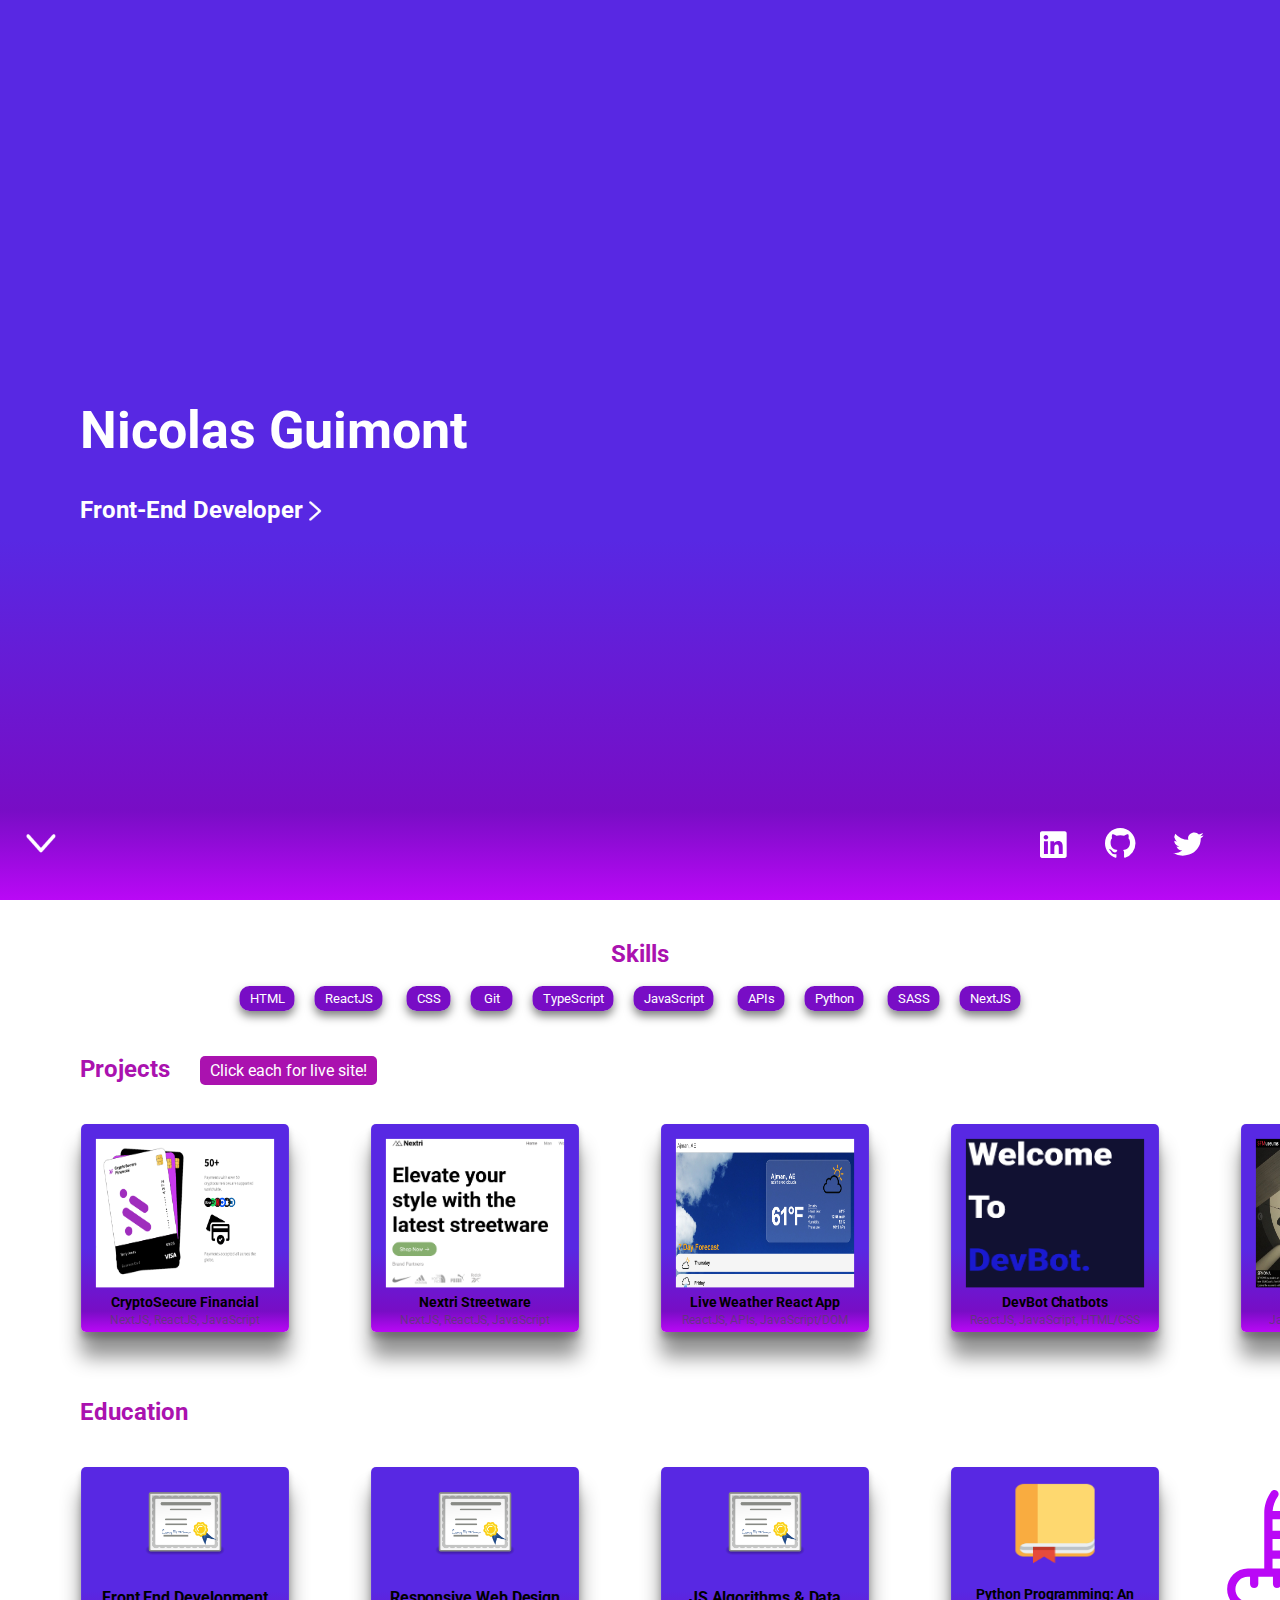
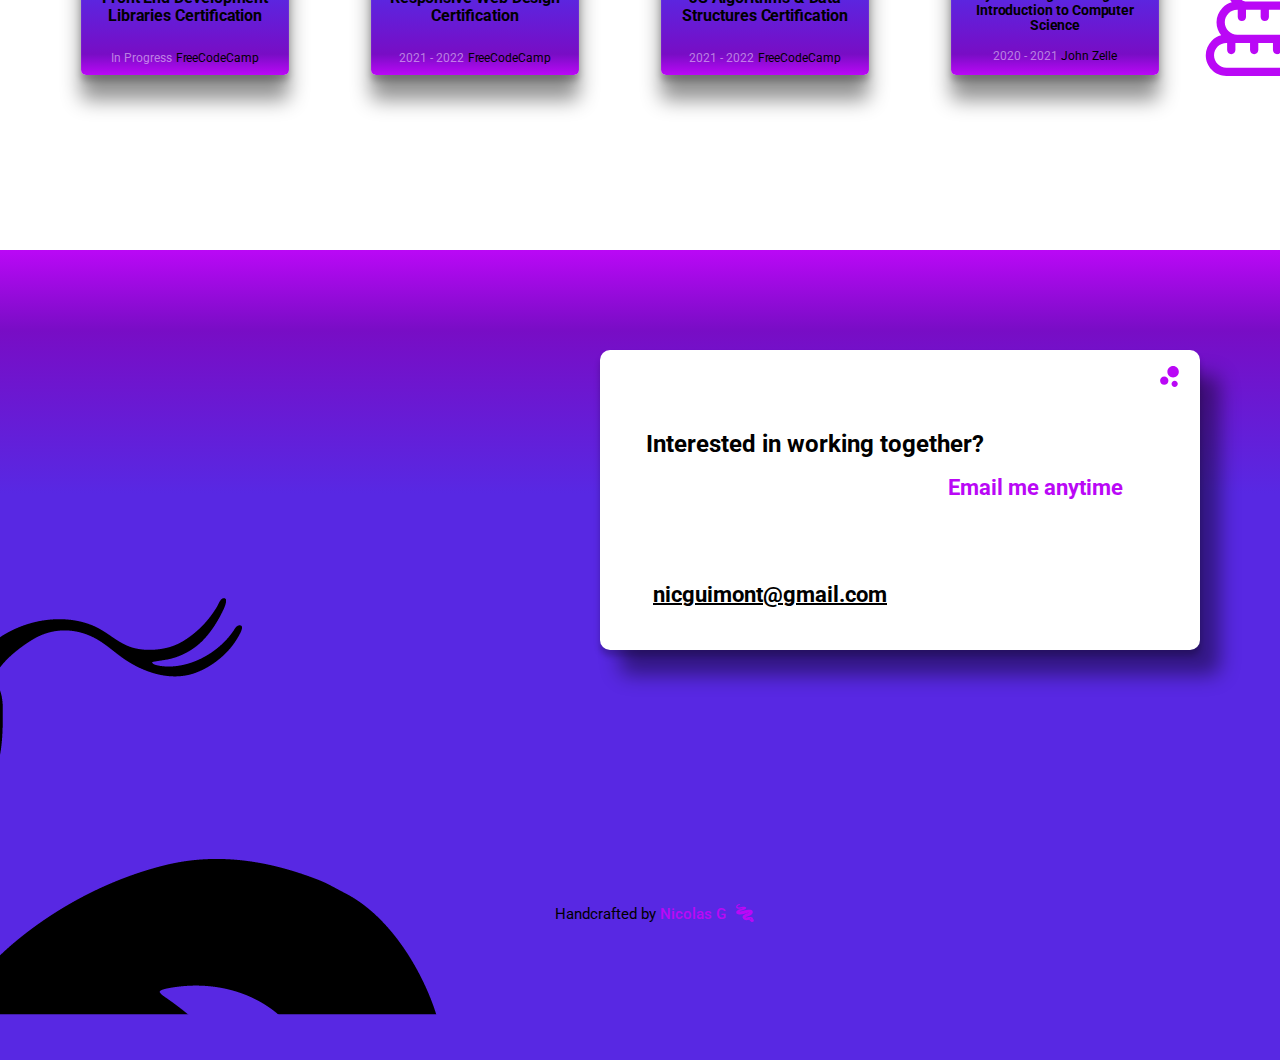
<file: index.html>
<!DOCTYPE html>
<html lang="en">

<head>
    <meta charset="UTF-8">
    <meta http-equiv="X-UA-Compatible" content="IE=edge">
    <meta name="viewport" content="width=device-width, initial-scale=1.0">
    <title>Nicolas's Portfolio</title>
    <link rel="preconnect" href="https://fonts.googleapis.com">
    <link rel="preconnect" href="https://fonts.gstatic.com" crossorigin>
    <link href="https://fonts.googleapis.com/css2?family=Roboto:wght@400;500;600;700&display=swap" rel="stylesheet">
    <style>
        @import url(index.css);
    </style>
</head>

<body>
    <header>
        <div id="main-title-box">
            <h1 id="main-title">Nicolas Guimont</h1>
            <h2 id="main-desc">Front-End Developer</h2>
            <h2 id="main-desc-after"></h2>
            <a id="js-arrow-button"><img id="arrow-icon" src="arrow-icon.png" /></a>
        </div>
        <div id="social-bar">
            <a href="https://twitter.com/DangSnake" target="_blank">
                <svg id="twitter-svg" class="socials-svg" viewBox="0 2 26 26">
                    <path class="socials-path"
                        d="M22 6.8l-2.4.6c1-.5 1.5-1.2 1.8-2.1-.8.4-1.6.7-2.6.9a4.1 4.1 0 0 0-3-1.2c-1 0-2 .4-2.9 1.1a3.5 3.5 0 0 0-1 3.6 12.2 12.2 0 0 1-8.5-4 3.5 3.5 0 0 0 0 3.7c.3.6.7 1 1.3 1.4-.7 0-1.3-.2-1.9-.5 0 1 .3 1.7 1 2.4.6.7 1.4 1.2 2.3 1.3a4.6 4.6 0 0 1-1.9.1A4.2 4.2 0 0 0 8 16.7a8.5 8.5 0 0 1-6 1.6 12.9 12.9 0 0 0 10.4 1 10.7 10.7 0 0 0 5.6-4.1 10.6 10.6 0 0 0 2-6.5c.7-.5 1.4-1.2 2-2z">
                    </path>
                </svg>
            </a>
            <a href="https://github.com/Nicolas3-G" target="_blank">
                <svg class="socials-svg" viewBox="0 0 21 21">
                    <path class="socials-path"
                        d="M8 0C3.58 0 0 3.58 0 8c0 3.54 2.29 6.53 5.47 7.59.4.07.55-.17.55-.38 0-.19-.01-.82-.01-1.49-2.01.37-2.53-.49-2.69-.94-.09-.23-.48-.94-.82-1.13-.28-.15-.68-.52-.01-.53.63-.01 1.08.58 1.23.82.72 1.21 1.87.87 2.33.66.07-.52.28-.87.51-1.07-1.78-.2-3.64-.89-3.64-3.95 0-.87.31-1.59.82-2.15-.08-.2-.36-1.02.08-2.12 0 0 .67-.21 2.2.82.64-.18 1.32-.27 2-.27.68 0 1.36.09 2 .27 1.53-1.04 2.2-.82 2.2-.82.44 1.1.16 1.92.08 2.12.51.56.82 1.27.82 2.15 0 3.07-1.87 3.75-3.65 3.95.29.25.54.73.54 1.48 0 1.07-.01 1.93-.01 2.2 0 .21.15.46.55.38A8.013 8.013 0 0016 8c0-4.42-3.58-8-8-8z" />
                </svg>
            </a>
            <a href="http://www.linkedin.com/in/nicolas3" target="_blank">
                <svg class="socials-svg" viewBox="0 -3 36 36">
                    <path class="socials-path" fill-rule="evenodd" clip-rule="evenodd"
                        d="M20.447 20.452h-3.554v-5.569c0-1.328-.027-3.037-1.852-3.037-1.853 0-2.136 1.445-2.136 2.939v5.667H9.351V9h3.414v1.561h.046c.477-.9 1.637-1.85 3.37-1.85 3.601 0 4.267 2.37 4.267 5.455v6.286zM5.337 7.433c-1.144 0-2.063-.926-2.063-2.065 0-1.138.92-2.063 2.063-2.063 1.14 0 2.064.925 2.064 2.063 0 1.139-.925 2.065-2.064 2.065zm1.782 13.019H3.555V9h3.564v11.452zM22.225 0H1.771C.792 0 0 .774 0 1.729v20.542C0 23.227.792 24 1.771 24h20.451C23.2 24 24 23.227 24 22.271V1.729C24 .774 23.2 0 22.222 0h.003z" />
                </svg>
            </a>
        </div>
        <div id="down-arrow-box">
            <a href="#main-section">
                <img id="down-arrow" src="down-arrow.png" />
            </a>
        </div>

    </header>
    <main id="main-section">
        <div id="skill-bubble-section">
            <h2 class="sub-title" style="text-align: center; margin-left: 0px; margin-top: 40px;" id="skills-title">
                Skills</h2>
            <div id="skill-bubble-bar">
                <span class="skill-bubble">HTML</span><span class="skill-bubble">ReactJS</span>
                <span class="skill-bubble">CSS</span><span class="skill-bubble"> Git </span>
                <span class="skill-bubble">TypeScript</span><span class="skill-bubble">JavaScript</span>
                <span class="skill-bubble">APIs</span><span class="skill-bubble">Python</span>
                <span class="skill-bubble">SASS</span><span class="skill-bubble">NextJS</span>
            </div>
        </div>
        <h2 class="sub-title" style="margin-top: 40px;">Projects</h2>
        <div id="tool-tip">Click each for live site!</div>

        <div id="project-card-section">
            <a href="https://crypto-secure.vercel.app/" target="_blank">
                <!-- make sure to have a style property on the first project card element -->
                <div class="project-card" style="margin-left: 40px;">
                    <img class="project-icon" src="crypto-secure-preview.png" />
                    <h4 class="project-title">CryptoSecure Financial</h5>
                        <p class="tech-text">NextJS, ReactJS, JavaScript</p>
                </div>

            </a>
            <a href="https://nextri.vercel.app/" target="_blank">
                <!-- make sure to have a style property on the first project card element -->
                <div class="project-card">
                    <img class="project-icon" src="nextri-preview.png" />
                    <h4 class="project-title">Nextri Streetware</h5>
                        <p class="tech-text">NextJS, ReactJS, JavaScript</p>
                </div>

            </a>
            <a href="https://Nicolas3-G.github.io/MyWeather/" target="_blank">
                <div class="project-card">
                    <img class="project-icon" src="weather_app_icon_2.png" />
                    <h4 class="project-title">Live Weather React App</h5>
                        <p class="tech-text">ReactJS, APIs, JavaScript/DOM</p>
                </div>
            </a>
            <a href="https://Nicolas3-G.github.io/devbot/" target="_blank">
                <div class="project-card">
                    <img class="project-icon" src="devbot-icon.png" />
                    <h4 class="project-title">DevBot Chatbots</h5>
                        <p class="tech-text">ReactJS, JavaScript, HTML/CSS</p>
                </div>
            </a>
            <a href="https://Nicolas3-G.github.io/portfolio/SF_Museums_page/home_page.html" target="_blank">
                <div class="project-card">
                    <img class="project-icon" src="SF_museums_image.png" />
                    <h4 class="project-title">SF Museums</h5>
                        <p class="tech-text">JavaScript, DOM, HTML/CSS</p>
                </div>
            </a>
        </div>
        <h2 class="sub-title">Education</h2>
        <div id="ed-card-section">
            <a href="https://freecodecamp.org/certification/DangSnake/responsive-web-design" target="_blank"
                class="ed-card">
                <img class="ed-img" src="cert-icon.png">
                <h4 class="ed-title">Front End Development Libraries Certification</h4>
                <span class="ed-date">In Progress</span>
                <span class="ed-desc">FreeCodeCamp</span>
            </a>
            <a href="https://freecodecamp.org/certification/DangSnake/responsive-web-design" target="_blank"
                class="ed-card">
                <img class="ed-img" src="cert-icon.png">
                <h4 class="ed-title">Responsive Web Design Certification</h4>
                <span class="ed-date">2021 - 2022</span>
                <span class="ed-desc">FreeCodeCamp</span>
            </a>
            <a href="https://freecodecamp.org/certification/DangSnake/javascript-algorithms-and-data-structures"
                target="_blank" class="ed-card">
                <img class="ed-img" src="cert-icon.png">
                <h4 class="ed-title">JS Algorithms & Data Structures Certification</h4>
                <span class="ed-date">2021 - 2022</span>
                <span class="ed-desc">FreeCodeCamp</span>
            </a>
            <a class="ed-card">
                <img class="ed-img" src="book-icon.png">
                <h4 class="ed-title" style="font-size: 14px; margin-bottom: 12px;">Python Programming: An Introduction
                    to
                    Computer Science
                </h4>
                <span class="ed-date">2020 - 2021</span>
                <span class="ed-desc">John Zelle</span>
            </a>
        </div>
        <svg id="snake-svg-top" viewBox="0 0 511.999 511.999" style="enable-background:new 0 0 511.999 511.999"
            xml:space="preserve">
            <path class="snake-path-top"
                d="M229.309 15.499c-2.748-5.158-9.155-7.11-14.312-4.364a95.033 95.033 0 0 0-2.78 1.542c-5.062 2.92-6.799 9.39-3.88 14.452a10.574 10.574 0 0 0 14.45 3.879 70.487 70.487 0 0 1 2.156-1.196c5.159-2.747 7.112-9.156 4.366-14.313z" />
            <path class="snake-path-top"
                d="M457.765 407.911c7.734-9.428 11.941-21.14 11.941-33.5 0-24.425-16.639-45.027-39.174-51.093 7.777-9.432 12.008-21.172 12.008-33.571 0-29.183-23.736-52.924-52.912-52.924H270.336V105.825h117.225c.164.007.325.024.491.024h41.044c5.844 0 10.58-4.737 10.58-10.58s-4.737-10.58-10.58-10.58h-30.463V24.733C398.632 11.095 387.536 0 373.899 0H259.717c-5.844 0-10.58 4.737-10.58 10.58 0 5.844 4.737 10.58 10.58 10.58h114.181a3.577 3.577 0 0 1 3.572 3.572v59.931H259.754c-5.844 0-10.58 4.737-10.58 10.58v141.579h-63.516v-24.974h20.915c5.844 0 10.58-4.737 10.58-10.58s-4.737-10.58-10.58-10.58h-20.915v-29.393h20.915c5.844 0 10.58-4.737 10.58-10.58 0-5.844-4.737-10.581-10.58-10.581h-20.915v-29.38h20.915c5.844 0 10.58-4.737 10.58-10.581 0-5.844-4.737-10.58-10.58-10.58H185.87c1.003-13.444 5.604-26.229 13.463-37.269 3.389-4.761 2.277-11.367-2.483-14.755s-11.367-2.278-14.755 2.483c-11.512 16.171-17.596 35.242-17.596 55.153v141.616h-42.125c-14.13 0-27.418 5.505-37.406 15.493-10 9.983-15.506 23.276-15.506 37.432 0 12.725 4.517 24.413 12.03 33.552-8.879 2.368-17.024 7.026-23.697 13.7-9.994 9.995-15.499 23.282-15.499 37.413 0 12.692 4.494 24.353 11.969 33.481-8.997 2.342-17.249 7.034-23.998 13.782-9.994 9.995-15.499 23.282-15.499 37.412 0 29.177 23.736 52.913 52.912 52.913h376.644c14.13 0 27.418-5.505 37.412-15.499 9.994-9.995 15.499-23.282 15.499-37.414 0-24.531-16.784-45.211-39.47-51.175zM99.923 267.286c5.998-5.998 13.97-9.302 22.45-9.302h5.737v18.199c0 5.844 4.737 10.58 10.58 10.58s10.58-4.737 10.58-10.58v-18.199h37.5v18.199c0 5.844 4.737 10.58 10.58 10.58 5.844 0 10.581-4.737 10.581-10.58v-18.199h37.488v18.199c0 5.844 4.737 10.58 10.58 10.58 5.844 0 10.58-4.737 10.58-10.58v-18.199h37.488v18.199c0 5.844 4.737 10.58 10.58 10.58 5.844 0 10.581-4.737 10.581-10.58v-18.199h37.5v18.199c0 5.844 4.737 10.58 10.58 10.58 5.844 0 10.58-4.737 10.58-10.58v-18.199h5.737c17.507 0 31.751 14.25 31.751 31.764 0 8.489-3.301 16.459-9.302 22.45-5.998 5.998-13.97 9.302-22.45 9.302H122.371c-17.508 0-31.751-14.243-31.751-31.751.002-8.498 3.303-16.473 9.303-22.463zm-27.165 84.676c5.998-5.998 13.97-9.302 22.45-9.302h1.407v18.199c0 5.844 4.737 10.581 10.58 10.581 5.844 0 10.581-4.737 10.581-10.581V342.66h37.501v18.199c0 5.844 4.737 10.581 10.58 10.581s10.58-4.737 10.58-10.581V342.66h37.488v18.199c0 5.844 4.737 10.581 10.58 10.581s10.58-4.737 10.58-10.581V342.66h37.5v18.199c0 5.844 4.737 10.581 10.58 10.581 5.844 0 10.58-4.737 10.58-10.581V342.66h37.488v18.199c0 5.844 4.737 10.581 10.58 10.581 5.844 0 10.58-4.737 10.58-10.581V342.66h37.501v18.199c0 5.844 4.737 10.581 10.58 10.581 5.844 0 10.581-4.737 10.581-10.581V342.66h5.737c17.508 0 31.751 14.243 31.751 31.751 0 8.487-3.303 16.464-9.302 22.462-5.998 5.998-13.97 9.302-22.45 9.302H95.207c-17.507 0-31.751-14.25-31.751-31.764 0-8.479 3.303-16.451 9.302-22.449zm394.014 129.576c-5.998 5.998-13.97 9.302-22.45 9.302H67.678c-17.508 0-31.751-14.243-31.751-31.752 0-8.479 3.303-16.452 9.302-22.45 5.998-5.998 13.97-9.302 22.45-9.302h1.783v18.199c0 5.844 4.737 10.58 10.58 10.58 5.844 0 10.58-4.737 10.58-10.58v-18.199h37.488v18.199c0 5.844 4.737 10.58 10.58 10.58 5.844 0 10.581-4.737 10.581-10.58v-18.199h37.5v18.199c0 5.844 4.737 10.58 10.58 10.58s10.58-4.737 10.58-10.58v-18.199h37.488v18.199c0 5.844 4.737 10.58 10.58 10.58 5.844 0 10.581-4.737 10.581-10.58v-18.199h37.488v18.199c0 5.844 4.737 10.58 10.58 10.58 5.844 0 10.58-4.737 10.58-10.58v-18.199h37.5v18.199c0 5.844 4.737 10.58 10.58 10.58 5.844 0 10.581-4.737 10.581-10.58v-18.199h37.488v18.199c0 5.844 4.737 10.58 10.58 10.58 5.844 0 10.58-4.737 10.58-10.58v-18.199h1.783c17.507 0 31.751 14.243 31.751 31.751.004 8.479-3.301 16.453-9.299 22.451z" />
            <path class="snake-path-top"
                d="M313.46 37.865h-10.848c-5.844 0-10.581 4.737-10.581 10.58s4.737 10.58 10.581 10.58h10.848c5.844 0 10.581-4.737 10.581-10.58s-4.737-10.58-10.581-10.58z" />
        </svg>
    </main>
    <footer>
        <div id="contact-me-card">
            <h2 id="contact-me-title">Interested in working together?</h2>
            <p id="contact-me-subtext">Email me anytime</p>
            <p id="email-text">nicguimont@gmail.com</p>
            <svg id="bubbles-svg" viewBox="0 0 24 24">
                <g>
                    <path fill="none" d="M0 0L24 0 24 24 0 24z" />
                    <path id="bubbles-path"
                        d="M16 16c1.657 0 3 1.343 3 3s-1.343 3-3 3-3-1.343-3-3 1.343-3 3-3zM6 12c2.21 0 4 1.79 4 4s-1.79 4-4 4-4-1.79-4-4 1.79-4 4-4zm8.5-10C17.538 2 20 4.462 20 7.5S17.538 13 14.5 13 9 10.538 9 7.5 11.462 2 14.5 2z" />
                </g>
            </svg>
        </div>
        <div id="crafted-by-text">
            <p id="footer-text">Handcrafted by <span id="name-span">Nicolas G</span></p>
            <svg id="snake-svg" viewBox="0 0 512 512">
                <path id="snake-path" fill="#000"
                    d="M31.7 83.93C9.492 194.9 191.1 121 195.3 136.6c2.4 8.9-156.4 35.9-163.56 95.4-16.49 137 321.16.7 323.76 8.9 5.5 17.8-218.6 46.4-149.8 157.7 39.7 64.2 114.8 32 164.1 33.4 26.3 42.4 66.5 60.5 96 48 27.7-11.7 14.8-45.6 1.5-76.5l-14.2 15.7 7.7-28.7c-40.3-63.2-182.5-6.2-188.3-19.9-10.2-24.1 216.2-41.5 180.2-158.7-29-94.2-332.7 21.2-332.9 6.1-.2-20.9 188.1-50.4 167.4-94.9-34.3-73.82-210.22 40.8-224.95-33.59C57 63.05 140.3 42.6 132.3 35.24 106.4 11.35 37.92 52.9 31.7 83.93zM387.8 390.8l35.9 33.6-43.5-12.4z" />
            </svg>
            <img id="snake-icon" src="snake-icon-2.png" />
        </div>
    </footer>
    <script src="arrow.js"></script>
</body>

</html>
</file>
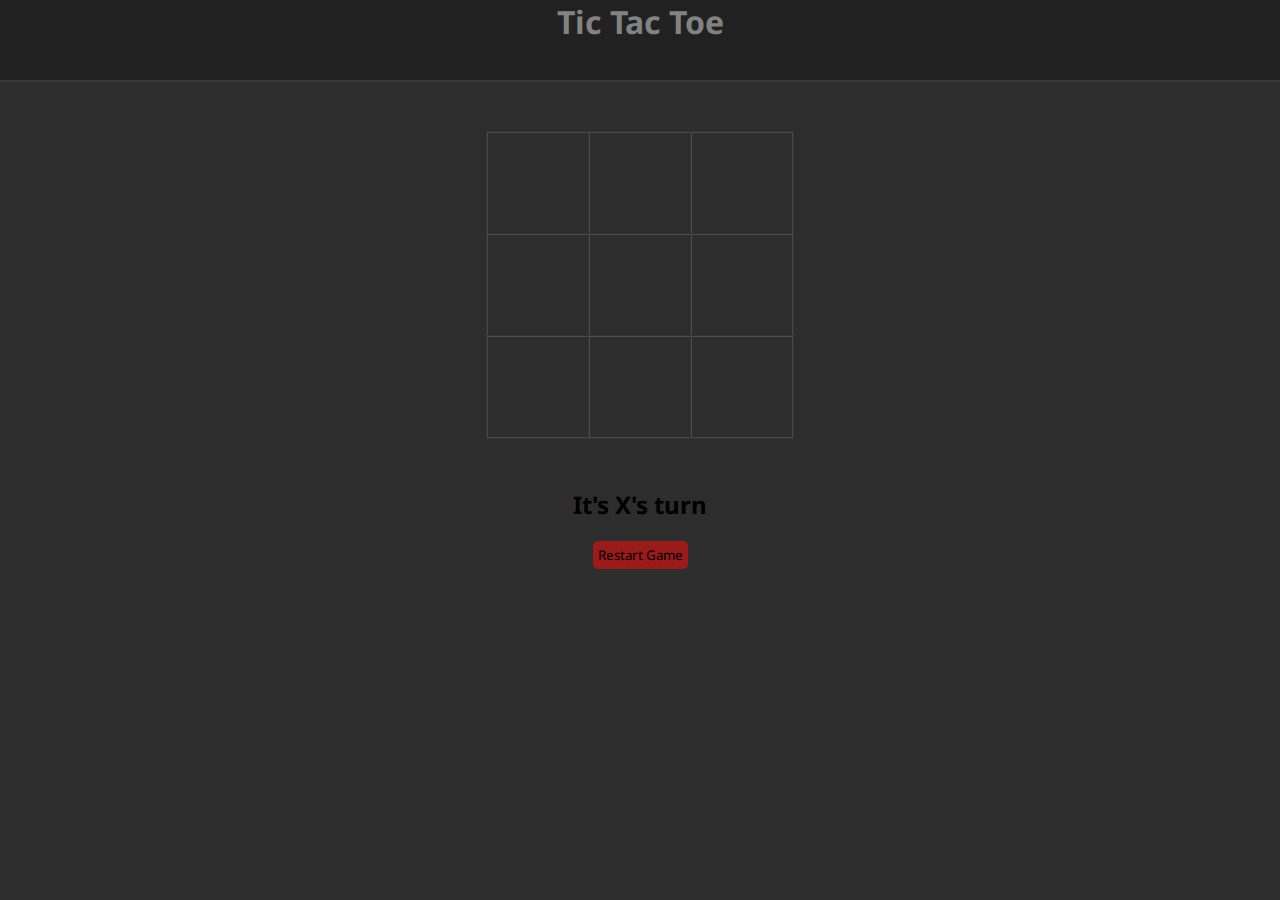
<file: TicTacToe/index.html>
<!DOCTYPE html>
<html>

<head>
    <meta charset="UTF-8">
    <title>Tic Tac Toe</title>
    <link rel="stylesheet" href="style.css">
    <link rel="preconnect" href="https://fonts.googleapis.com">
    <link rel="preconnect" href="https://fonts.gstatic.com" crossorigin>
    <link href="https://fonts.googleapis.com/css2?family=Noto+Sans:wght@400;500;600&display=swap" rel="stylesheet">
</head>

<body>
    <header>
        <h1 id="game-title">Tic Tac Toe</h1>
    </header>

    <section>
        <div id="game-container">
            <div data-cell-index="0" class="cell"></div>
            <div data-cell-index="1" class="cell"></div>
            <div data-cell-index="2" class="cell"></div>
            <div data-cell-index="3" class="cell"></div>
            <div data-cell-index="4" class="cell"></div>
            <div data-cell-index="5" class="cell"></div>
            <div data-cell-index="6" class="cell"></div>
            <div data-cell-index="7" class="cell"></div>
            <div data-cell-index="8" class="cell"></div>
        </div>
        <h2 id="game-status"></h2>
        <button id="game-restart">Restart Game</button>
    </section>
    <script src="script.js"></script>

</body>

</html>
</file>
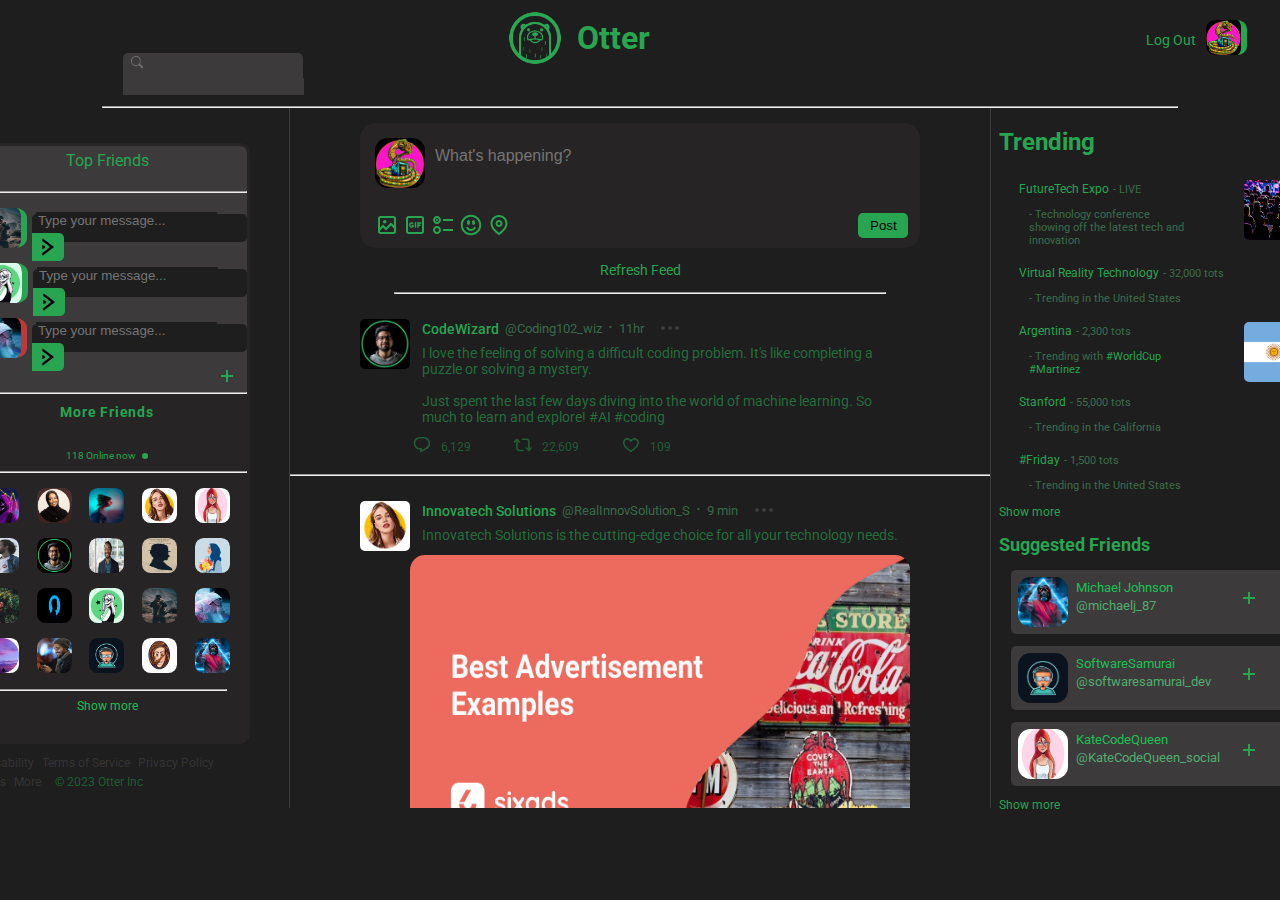
<file: Otter/home_page.html>
<!DOCTYPE html>
<html>

<head>
    <meta charset="UTF-8">
    <title>Social PROJECT</title>
    <link rel="preconnect" href="https://fonts.googleapis.com">
    <link rel="preconnect" href="https://fonts.gstatic.com" crossorigin>
    <link href="https://fonts.googleapis.com/css2?family=Roboto:wght@300;400;500&display=swap" rel="stylesheet">
    <style>
        body {
            background-color: rgb(30, 30, 30);
            font-family: 'Roboto', sans-serif;
        }

        #profile-pic {
            height: 35px;
            width: 35px;
            border-radius: 25%;
            border-right: 6px solid #28a551;
        }

        #top-right-ui {
            float: right;
            margin-right: 25px;
            height: 35px;
            margin-top: 12px;
            display: flex;
            flex-direction: row;

        }

        #log-out {
            color: #28a551;
            margin-right: 10px;
            display: block;
            margin-top: 12px;
            font-size: 14px;
            text-decoration: none;
        }

        #company_logo {
            width: 60px;
            height: 60px;
        }

        #main-company-name {
            color: #28a551;
            display: block;
            margin-left: 12px;
        }

        #main-logo-box {
            display: flex;
            flex-direction: row;
            height: 60px;
            justify-content: center;
            align-items: center;
        }

        #search-box {
            background-color: rgb(60, 58, 58);
            width: 180px;
            height: 30px;
            border-radius: 5px;
            position: relative;
            bottom: 15px;
            left: 115px;
        }

        #search-bar {
            background-color: rgb(60, 58, 58);
            border: none;
            margin-top: 6px;
            outline: none;
        }

        #header-seperator {
            background-color: rgb(60, 58, 58);
            color: rgb(60, 58, 58);
            width: 85%;
            margin-bottom: 0;
        }

        #main-content-box {
            display: grid;
            grid-template-areas:
                "social-box line infin-scroll line-2 trending-box";
            justify-content: center;

        }

        #social-box {
            grid-area: social-box;
        }

        #infin-scroll-box {
            grid-area: infin-scroll;
            width: 700px;
            overflow-y: auto;
            height: 700px;
            scrollbar-width: none;
        }

        .vertical-line {
            background-color: rgb(60, 58, 58);
            height: 100%;
            width: 1px;
        }

        #trending-box {
            grid-area: trending-box;
        }

        .friend-pfp {
            width: 40px;
            height: 40px;
            border-radius: 25%;
            border-right: 6px solid #28a551;
        }

        #friends-card {
            background-color: rgb(60, 58, 58);
            width: 280px;
            border-radius: 10px;
            border: 3px solid rgb(38, 36, 36);
            margin-top: 35px;
            margin-left: 25px;
        }

        .friend-bar-element {
            margin-top: 15px;
            margin-bottom: 10px;
            margin-left: 15px;
            display: flex;
            flex-direction: row;
        }

        #social-box,
        #trending-box {
            width: 350px;
            height: 700px;
        }


        .friend-message-box {
            background-color: rgb(30, 30, 30);
            border-radius: 5px;
            margin-left: 5px;
            margin-top: 6px;
            height: 28px;

        }

        .friend-message-input {
            margin-left: 4px;
            position: relative;
            bottom: 4px;
            background-color: rgb(30, 30, 30);
            outline: none;
            border: none;
            color: rgb(60, 58, 58);
        }

        .friend-message-button {
            background-color: #28a551;
            border: none;
            border-bottom-right-radius: 5px;
            border-top-right-radius: 5px;
            height: 28px;
        }

        .friend-message-button:hover {
            background-color: #52ad70;
        }

        .message-button-icon {
            width: 20px;
            height: 20px;
            margin-top: 2px;
        }

        #buddies-title {
            color: #28a551;
            text-align: center;
            font-size: 16px;
            font-weight: 400;
            background-image: url(https://www.toptal.com/designers/subtlepatterns/uploads/carbon_fibre.png);
            background-position: center;
            background-size: 1.2em;
            margin: 0;
            height: 40px;
            border-top-left-radius: 10px;
            border-top-right-radius: 10px;
            padding-top: 5px;
        }

        .buddies-line-seperator {
            color: #2d2c2c;
            margin-top: 0;
        }

        .friend-bubble {
            width: 35px;
            height: 35px;
            border-radius: 25%;
        }

        .friend-bubble:hover {
            height: 40px;
            width: 40px;
        }

        #bubble-row {
            display: flex;
            margin: 15px 8px 0 8px;
            flex-direction: row;
            justify-content: space-around;

        }

        #friend-bubble-section {
            padding-top: 5px;
            padding-bottom: 25px;
            background: rgb(38, 36, 36);

        }


        /*THIS IS THE ONLINE NOW COUNT TEXT PART*/
        #online-now-count {
            color: #28a551;
            font-size: 10px;
        }

        #online-now-box {
            display: flex;
            flex-direction: row;
            justify-content: center;
        }

        #online-now-dot {
            border-radius: 100%;
            background-color: #28a551;
            width: 6px;
            height: 6px;
            margin-left: 6px;
            margin-top: 13px;
        }

        #more-title {
            font-size: 14px;
            color: #28a551;
            text-align: center;
            margin-top: 5px;
            margin-bottom: 20px;
            letter-spacing: .1ch;
        }

        #plus-sign-svg {
            margin-left: 90%;
            height: 20px;
            width: 20px;

        }

        #trending-card {
            width: 320px;
            margin-top: 10px;
            height: 400px;
        }

        #trending-title,
        #suggested-friends-title {
            color: #28a551;
            margin-left: 8px;
        }

        #suggested-friends-title {
            font-size: 18px;
        }

        .trending-topic-title {
            color: #28a551;
            font-size: 12px;
            display: inline;
        }

        #tot-count-text {
            color: #3c6d4c;
            font-size: 11px;
        }

        #trending-location-text {
            font-size: 11px;
            color: #3c6d4c;
            margin-left: 10px;
        }

        .trending-row {
            padding: 2px;
            padding-left: 8px;
            margin-left: 20px;
            display: flex;
            flex-direction: row;
        }

        .trending-row:hover {
            background-color: rgb(67, 67, 67);
        }

        .hashtag {
            color: #28a551;
            text-decoration: none;
        }

        .hashtag:hover {
            text-decoration: underline;
        }

        .trending-row-img {
            height: 60px;
            width: 60px;
            border-radius: 5px;
            margin-left: 18%;
            margin-right: 5px;
            margin-top: 2px;
        }

        #show-more-trending {
            color: #28a551;
            margin-left: 8px;
            font-size: 12px;
            margin-top: 0px;
            margin-bottom: 0px;
            height: 14px;
        }

        #show-more-trending:hover {
            font-size: 13px;
            color: #1dc053;
            transition: font-size 0.2s ease-in-out;
            transform: scale(1);
            text-decoration: underline;
        }

        .suggested-friend-row {
            margin-left: 20px;
            display: grid;

            grid-template-areas:
                "photo name button"
                "photo at button";
            grid-template-columns: 55px 120px 50px;
            grid-template-rows: 16px 34px;
            background-color: rgb(60, 58, 58);
            border-radius: 5px;
            padding: 7px;
            margin-bottom: 12px;
            width: 272px;
        }

        .suggested-friend-row:hover {
            background-color: rgb(52, 51, 51);
        }

        .suggested-pfp {
            width: 50px;
            height: 50px;
            grid-area: photo;
            border-radius: 25%;
        }

        .suggested-friend-name {
            grid-area: name;
            font-size: 13px;
            color: #1dc053;
            margin-left: 3px;
            margin-top: 3px;
        }

        .suggested-friend-at {
            margin-left: 3px;
            margin-top: 5px;
            grid-area: at;
            font-size: 13px;
            color: #52ad70;
        }

        .suggested-friend-svg {
            grid-area: button;
            padding: 3px;
            margin-top: 10px;
            margin-left: 45px;
        }

        #show-more-bubbles {
            margin-bottom: 0px;
            margin-top: 2px;
            text-align: center;
            font-size: 12px;
            color: #1dc053;
            height: 17px;
        }

        #show-more-bubbles:hover {
            color: #59f18c;
            font-size: 13px;
            transition: font-size 0.2s ease-in-out;
            transform: scale(1);
        }

        #user-post-card {
            background-color: rgb(38, 36, 36);
            width: 80%;
            border-radius: 15px;
            margin: 15px auto 0 auto;
        }

        #user-pfp-post-card {
            height: 50px;
            width: 50px;
            border-radius: 25%;
            margin-left: 15px;
            margin-top: 15px;
        }

        #user-post-input {
            font-size: 16px;
            background-color: transparent;
            border: none;
            margin-left: 8px;
            outline: none;
            color: rgb(80, 75, 75);
        }

        #post-card-row-1 {
            display: flex;
            flex-direction: row;
        }

        #post-card-row-2 {
            margin-left: 15px;
            margin-top: 25px;
            padding-bottom: 10px;
            display: flex;
            flex-direction: row;

        }

        .user-post-svg {
            width: 23px;
            height: 23px;
            fill: #28a551;
            margin-right: 5px;
        }

        .user-post-svg:hover {
            fill: rgb(30, 30, 30);
        }

        #post-button {
            background-color: #28a551;
            border-radius: 5px;
            border: none;
            padding: 5px;
            width: 50px;
            margin-left: 63%;
            justify-self: center;
        }

        #post-button:hover {
            background-color: #52ad70;
        }

        #refresh-feed-button {
            color: #28a551;
            margin-left: auto;
            margin-right: auto;
            text-align: center;
            font-size: 14px;
        }

        #refresh-feed-button:hover {
            text-decoration: underline;
            color: #1dc053;
        }

        #refresh-seperator-line {
            color: #28a5528a;
            width: 70%;
        }

        .feed-pfp {
            width: 50px;
            height: 50px;
            border-radius: 5px;
        }

        .feed-post-card {
            display: flex;
            flex-direction: row;
            width: 80%;
            margin: 15px auto 0 auto;
            padding: 10px;
        }

        .feed-username {
            font-size: 14px;
            color: #28a551;
            margin-left: 12px;
            line-height: 15px;
            font-weight: 500;
        }

        .feed-at,
        .feed-time,
        .feed-dot {
            font-size: 13px;
            color: #52ad708b;
            margin-left: 2px;
            line-height: 15px;
            position: relative;
            bottom: 1px;

        }

        .feed-name-bar {
            height: 18px;
        }

        .feed-time {
            margin-left: 2px;
        }

        .feed-dot {
            font-size: 18px;
        }

        .feed-text {
            color: #28a55297;
            font-family: inherit;
            display: block;
            margin-top: 8px;
            white-space: inherit;
            margin-left: 12px;
            font-weight: 400;
            font-size: 14px;
            width: 480px;
        }

        .counter-svg {
            height: 23px;
            width: 23px;
            transform: scale(.8);
            margin-top: 8px;
            fill: #28a5527a;
        }

        .counter-number {
            margin-top: 12px;
            margin-left: 8px;
            margin-right: 40px;
            color: #28a5527a;
            font-size: 12px;
        }

        .counter-bar {
            display: flex;
            flex-direction: row;
            align-items: center;
        }

        .feed-seperator-line {
            width: 699px;
            color: rgb(67, 67, 67);
        }

        .triple-dot-svg {
            width: 23px;
            height: 15px;
            fill: rgb(60, 58, 58);
            position: relative;
            left: 10px;
            bottom: 3px;
        }

        .triple-dot-svg:hover {
            fill: #28a5527a;
        }

        .feed-img {
            width: 500px;
            height: 300px;
            margin-top: 12px;
            border-radius: 15px;
        }

        .legal-link {
            font-size: 12px;
            color: rgb(52, 51, 51);
            margin-left: 8px;
            text-decoration: none;
        }

        .legal-link:hover {
            text-decoration: underline;
        }

        #legal-link-box {
            margin-top: 8px;
            margin-left: 16px;
        }

        #copyright-text {
            font-size: 12px;
            color: #1dc05366;
            margin-left: 10px;
        }
    </style>
</head>

<body>
    <header>
        <div id="top-right-ui">
            <a href="#" id="log-out">Log Out</a>
            <img id="profile-pic" src="twitter-pfp.png" alt="profile pic">
        </div>
        <div id="main-logo-box">
            <img id="company_logo" src="otter_logo_green.png" alt="Company Logo">
            <h1 id="main-company-name">Otter</h1>
        </div>
        <div id="search-box">
            <img height="12" width="12" style="margin: 0 4px 0 8px;" src="search-icon.png">
            <input id="search-bar" type="text" name="search-bar">
        </div>
        <hr id="header-seperator">
    </header>
    <main>
        <div id="main-content-box">
            <div id="social-box">
                <div id="friends-card">
                    <h2 id="buddies-title">Top Friends</h2>
                    <hr class="buddies-line-seperator">
                    <div class="friend-bar-element">
                        <img class="friend-pfp" src="pfp-test-3.jpg">
                        <div class="friend-message-box">
                            <input class="friend-message-input" type="text" name="message"
                                placeholder="Type your message...">
                            <button class="friend-message-button"><img class="message-button-icon"
                                    src="arrow_icon.png"></button>
                        </div>
                    </div>
                    <div class="friend-bar-element">
                        <img class="friend-pfp" src="pfp-test-2.jpg">
                        <div class="friend-message-box">
                            <input class="friend-message-input" type="text" name="message"
                                placeholder="Type your message...">
                            <button class="friend-message-button"><img class="message-button-icon"
                                    src="arrow_icon.png"></button>
                        </div>
                    </div>
                    <div class="friend-bar-element">
                        <img class="friend-pfp" style="border-color: rgb(192, 55, 55);" src="pfp-test-4.jpg">
                        <div class="friend-message-box">
                            <input class="friend-message-input" type="text" name="message"
                                placeholder="Type your message...">
                            <button class="friend-message-button"><img class="message-button-icon"
                                    src="arrow_icon.png"></button>
                        </div>
                    </div>
                    <svg id="plus-sign-svg" width="30" height="30">
                        <path d="M 8 2 L 8 14 M 2 8 L 14 8" stroke="#28a551" stroke-width="2" height="20" />
                    </svg>
                    <hr class="buddies-line-seperator" style="margin-bottom: 0;">
                    <div id="friend-bubble-section">
                        <h3 id="more-title">More Friends</h3>
                        <div id="online-now-box">
                            <p id="online-now-count">118 Online now</p>
                            <div id="online-now-dot"></div>
                        </div>
                        <hr class="buddies-line-seperator">
                        <div id="bubble-row">
                            <img class="friend-bubble" src="pfp-test-5.jpg" />
                            <img class="friend-bubble" src="pfp-test-6.jpg" />
                            <img class="friend-bubble" src="pfp-test-7.jpg" />
                            <img class="friend-bubble" src="pfp-test-8.jpg" />
                            <img class="friend-bubble" src="pfp-test-9.jpg" />
                        </div>
                        <div id="bubble-row">
                            <img class="friend-bubble" src="pfp-test-10.jpg" />
                            <img class="friend-bubble" src="pfp-test-11.jpg" />
                            <img class="friend-bubble" src="pfp-test-12.jpg" />
                            <img class="friend-bubble" src="pfp-test-13.jpg" />
                            <img class="friend-bubble" src="pfp-test-14.jpg" />
                        </div>
                        <div id="bubble-row">
                            <img class="friend-bubble" src="pfp-test-15.jpg" />
                            <img class="friend-bubble" src="pfp-test-1.png" />
                            <img class="friend-bubble" src="pfp-test-2.jpg" />
                            <img class="friend-bubble" src="pfp-test-3.jpg" />
                            <img class="friend-bubble" src="pfp-test-4.jpg" />
                        </div>
                        <div id="bubble-row">
                            <img class="friend-bubble" src="pfp-test-16.jpg" />
                            <img class="friend-bubble" src="pfp-test-17.jpg" />
                            <img class="friend-bubble" src="pfp-test-18.png" />
                            <img class="friend-bubble" src="pfp-test-19.jpg" />
                            <img class="friend-bubble" src="pfp-test-20.jpg" />
                        </div>
                        <hr style="width: 85%; color:#28a551; margin-top: 16px;">
                        <p id="show-more-bubbles">Show more</p>
                    </div>
                </div>
                <div id="legal-link-box">
                    <a class="legal-link" href="#">Accessability</a><a class="legal-link" href="#">Terms of
                        Service</a><a class="legal-link" href="#">Privacy Policy</a>
                    <a class="legal-link" href="#">Cookies</a><a class="legal-link" href="#">More</a>
                    <span id="copyright-text">© 2023 Otter Inc</span>
                </div>

            </div>
            <div class="vertical-line" style="grid-area: line"></div>
            <!--MIDDLE CONTENT-->
            <div id="infin-scroll-box">
                <div id="user-post-card">
                    <div id="post-card-row-1">
                        <img id="user-pfp-post-card" src="twitter-pfp.png">
                        <input id="user-post-input" type="text" name="post-text" placeholder="What's happening?">
                    </div>
                    <div id="post-card-row-2">
                        <svg class="user-post-svg">
                            <g>
                                <path
                                    d="M3 5.5C3 4.119 4.119 3 5.5 3h13C19.881 3 21 4.119 21 5.5v13c0 1.381-1.119 2.5-2.5 2.5h-13C4.119 21 3 19.881 3 18.5v-13zM5.5 5c-.276 0-.5.224-.5.5v9.086l3-3 3 3 5-5 3 3V5.5c0-.276-.224-.5-.5-.5h-13zM19 15.414l-3-3-5 5-3-3-3 3V18.5c0 .276.224.5.5.5h13c.276 0 .5-.224.5-.5v-3.086zM9.75 7C8.784 7 8 7.784 8 8.75s.784 1.75 1.75 1.75 1.75-.784 1.75-1.75S10.716 7 9.75 7z">

                                </path>
                            </g>
                        </svg>
                        <svg class="user-post-svg">
                            <g>
                                <path
                                    d="M3 5.5C3 4.119 4.12 3 5.5 3h13C19.88 3 21 4.119 21 5.5v13c0 1.381-1.12 2.5-2.5 2.5h-13C4.12 21 3 19.881 3 18.5v-13zM5.5 5c-.28 0-.5.224-.5.5v13c0 .276.22.5.5.5h13c.28 0 .5-.224.5-.5v-13c0-.276-.22-.5-.5-.5h-13zM18 10.711V9.25h-3.74v5.5h1.44v-1.719h1.7V11.57h-1.7v-.859H18zM11.79 9.25h1.44v5.5h-1.44v-5.5zm-3.07 1.375c.34 0 .77.172 1.02.43l1.03-.86c-.51-.601-1.28-.945-2.05-.945C7.19 9.25 6 10.453 6 12s1.19 2.75 2.72 2.75c.85 0 1.54-.344 2.05-.945v-2.149H8.38v1.032H9.4v.515c-.17.086-.42.172-.68.172-.76 0-1.36-.602-1.36-1.375 0-.688.6-1.375 1.36-1.375z">
                                </path>
                            </g>
                        </svg>
                        <svg class="user-post-svg">
                            <g>
                                <path
                                    d="M6 5c-1.1 0-2 .895-2 2s.9 2 2 2 2-.895 2-2-.9-2-2-2zM2 7c0-2.209 1.79-4 4-4s4 1.791 4 4-1.79 4-4 4-4-1.791-4-4zm20 1H12V6h10v2zM6 15c-1.1 0-2 .895-2 2s.9 2 2 2 2-.895 2-2-.9-2-2-2zm-4 2c0-2.209 1.79-4 4-4s4 1.791 4 4-1.79 4-4 4-4-1.791-4-4zm20 1H12v-2h10v2zM7 7c0 .552-.45 1-1 1s-1-.448-1-1 .45-1 1-1 1 .448 1 1z">
                                </path>
                            </g>
                        </svg>
                        <svg class="user-post-svg">
                            <g>
                                <path
                                    d="M8 9.5C8 8.119 8.672 7 9.5 7S11 8.119 11 9.5 10.328 12 9.5 12 8 10.881 8 9.5zm6.5 2.5c.828 0 1.5-1.119 1.5-2.5S15.328 7 14.5 7 13 8.119 13 9.5s.672 2.5 1.5 2.5zM12 16c-2.224 0-3.021-2.227-3.051-2.316l-1.897.633c.05.15 1.271 3.684 4.949 3.684s4.898-3.533 4.949-3.684l-1.896-.638c-.033.095-.83 2.322-3.053 2.322zm10.25-4.001c0 5.652-4.598 10.25-10.25 10.25S1.75 17.652 1.75 12 6.348 1.75 12 1.75 22.25 6.348 22.25 12zm-2 0c0-4.549-3.701-8.25-8.25-8.25S3.75 7.451 3.75 12s3.701 8.25 8.25 8.25 8.25-3.701 8.25-8.25z">
                                </path>
                            </g>
                        </svg>
                        <svg class="user-post-svg">
                            <g>
                                <path
                                    d="M12 7c-1.93 0-3.5 1.57-3.5 3.5S10.07 14 12 14s3.5-1.57 3.5-3.5S13.93 7 12 7zm0 5c-.827 0-1.5-.673-1.5-1.5S11.173 9 12 9s1.5.673 1.5 1.5S12.827 12 12 12zm0-10c-4.687 0-8.5 3.813-8.5 8.5 0 5.967 7.621 11.116 7.945 11.332l.555.37.555-.37c.324-.216 7.945-5.365 7.945-11.332C20.5 5.813 16.687 2 12 2zm0 17.77c-1.665-1.241-6.5-5.196-6.5-9.27C5.5 6.916 8.416 4 12 4s6.5 2.916 6.5 6.5c0 4.073-4.835 8.028-6.5 9.27z">
                                </path>
                            </g>
                        </svg>
                        <button id="post-button">Post</button>
                    </div>
                </div>
                <p id="refresh-feed-button">Refresh Feed</p>
                <hr id="refresh-seperator-line">
                <article class="feed-post">
                    <div class="feed-post-card">
                        <img class="feed-pfp" src="pfp-test-11.jpg">
                        <div class="text-side-feed-card">
                            <div class="feed-name-bar">
                                <span class="feed-username">CodeWizard</span>
                                <span class="feed-at">@Coding102_wiz</span>
                                <span class="feed-dot">·</span>
                                <span class="feed-time">11hr</span>
                                <svg class="triple-dot-svg">
                                    <g>
                                        <path
                                            d="M3 12c0-1.1.9-2 2-2s2 .9 2 2-.9 2-2 2-2-.9-2-2zm9 2c1.1 0 2-.9 2-2s-.9-2-2-2-2 .9-2 2 .9 2 2 2zm7 0c1.1 0 2-.9 2-2s-.9-2-2-2-2 .9-2 2 .9 2 2 2z">
                                        </path>
                                    </g>
                                </svg>
                            </div>
                            <span class="feed-text">
                                I love the feeling of solving a difficult coding problem. It's like completing a puzzle
                                or solving a mystery.<br><br>
                                Just spent the last few days diving into the world of machine learning. So much to
                                learn and explore! #AI #coding
                            </span>
                            <div class="counter-bar">
                                <svg class="counter-svg">
                                    <g>
                                        <path
                                            d="M1.751 10c0-4.42 3.584-8 8.005-8h4.366c4.49 0 8.129 3.64 8.129 8.13 0 2.96-1.607 5.68-4.196 7.11l-8.054 4.46v-3.69h-.067c-4.49.1-8.183-3.51-8.183-8.01zm8.005-6c-3.317 0-6.005 2.69-6.005 6 0 3.37 2.77 6.08 6.138 6.01l.351-.01h1.761v2.3l5.087-2.81c1.951-1.08 3.163-3.13 3.163-5.36 0-3.39-2.744-6.13-6.129-6.13H9.756z">
                                        </path>
                                    </g>
                                </svg>
                                <span class="counter-number">
                                    6,129
                                </span>
                                <svg class="counter-svg">
                                    <g>
                                        <path
                                            d="M4.5 3.88l4.432 4.14-1.364 1.46L5.5 7.55V16c0 1.1.896 2 2 2H13v2H7.5c-2.209 0-4-1.79-4-4V7.55L1.432 9.48.068 8.02 4.5 3.88zM16.5 6H11V4h5.5c2.209 0 4 1.79 4 4v8.45l2.068-1.93 1.364 1.46-4.432 4.14-4.432-4.14 1.364-1.46 2.068 1.93V8c0-1.1-.896-2-2-2z">
                                        </path>
                                    </g>
                                </svg>
                                <span class="counter-number">
                                    22,609
                                </span>
                                <svg class="counter-svg">
                                    <g>
                                        <path
                                            d="M16.697 5.5c-1.222-.06-2.679.51-3.89 2.16l-.805 1.09-.806-1.09C9.984 6.01 8.526 5.44 7.304 5.5c-1.243.07-2.349.78-2.91 1.91-.552 1.12-.633 2.78.479 4.82 1.074 1.97 3.257 4.27 7.129 6.61 3.87-2.34 6.052-4.64 7.126-6.61 1.111-2.04 1.03-3.7.477-4.82-.561-1.13-1.666-1.84-2.908-1.91zm4.187 7.69c-1.351 2.48-4.001 5.12-8.379 7.67l-.503.3-.504-.3c-4.379-2.55-7.029-5.19-8.382-7.67-1.36-2.5-1.41-4.86-.514-6.67.887-1.79 2.647-2.91 4.601-3.01 1.651-.09 3.368.56 4.798 2.01 1.429-1.45 3.146-2.1 4.796-2.01 1.954.1 3.714 1.22 4.601 3.01.896 1.81.846 4.17-.514 6.67z">
                                        </path>
                                    </g>
                                </svg>
                                <span class="counter-number">
                                    109
                                </span>
                            </div>


                        </div>
                    </div>
                </article>
                <hr class="feed-seperator-line">
                <!--Start of SECOND post-->
                <article class="feed-post">
                    <div class="feed-post-card">
                        <img class="feed-pfp" src="pfp-test-8.jpg">
                        <div class="text-side-feed-card">
                            <div class="feed-name-bar">
                                <span class="feed-username">Innovatech Solutions</span>
                                <span class="feed-at">@RealInnovSolution_S</span>
                                <span class="feed-dot">·</span>
                                <span class="feed-time">9 min</span>
                                <svg class="triple-dot-svg">
                                    <g>
                                        <path
                                            d="M3 12c0-1.1.9-2 2-2s2 .9 2 2-.9 2-2 2-2-.9-2-2zm9 2c1.1 0 2-.9 2-2s-.9-2-2-2-2 .9-2 2 .9 2 2 2zm7 0c1.1 0 2-.9 2-2s-.9-2-2-2-2 .9-2 2 .9 2 2 2z">
                                        </path>
                                    </g>
                                </svg>
                            </div>
                            <span class="feed-text">Innovatech Solutions is the cutting-edge choice for all your
                                technology needs.
                            </span>
                            <img class="feed-img" src="ad-test-1.jpg">
                            <div class="counter-bar">
                                <svg class="counter-svg">
                                    <g>
                                        <path
                                            d="M1.751 10c0-4.42 3.584-8 8.005-8h4.366c4.49 0 8.129 3.64 8.129 8.13 0 2.96-1.607 5.68-4.196 7.11l-8.054 4.46v-3.69h-.067c-4.49.1-8.183-3.51-8.183-8.01zm8.005-6c-3.317 0-6.005 2.69-6.005 6 0 3.37 2.77 6.08 6.138 6.01l.351-.01h1.761v2.3l5.087-2.81c1.951-1.08 3.163-3.13 3.163-5.36 0-3.39-2.744-6.13-6.129-6.13H9.756z">
                                        </path>
                                    </g>
                                </svg>
                                <span class="counter-number">
                                    109
                                </span>
                                <svg class="counter-svg">
                                    <g>
                                        <path
                                            d="M4.5 3.88l4.432 4.14-1.364 1.46L5.5 7.55V16c0 1.1.896 2 2 2H13v2H7.5c-2.209 0-4-1.79-4-4V7.55L1.432 9.48.068 8.02 4.5 3.88zM16.5 6H11V4h5.5c2.209 0 4 1.79 4 4v8.45l2.068-1.93 1.364 1.46-4.432 4.14-4.432-4.14 1.364-1.46 2.068 1.93V8c0-1.1-.896-2-2-2z">
                                        </path>
                                    </g>
                                </svg>
                                <span class="counter-number">
                                    288
                                </span>
                                <svg class="counter-svg">
                                    <g>
                                        <path
                                            d="M16.697 5.5c-1.222-.06-2.679.51-3.89 2.16l-.805 1.09-.806-1.09C9.984 6.01 8.526 5.44 7.304 5.5c-1.243.07-2.349.78-2.91 1.91-.552 1.12-.633 2.78.479 4.82 1.074 1.97 3.257 4.27 7.129 6.61 3.87-2.34 6.052-4.64 7.126-6.61 1.111-2.04 1.03-3.7.477-4.82-.561-1.13-1.666-1.84-2.908-1.91zm4.187 7.69c-1.351 2.48-4.001 5.12-8.379 7.67l-.503.3-.504-.3c-4.379-2.55-7.029-5.19-8.382-7.67-1.36-2.5-1.41-4.86-.514-6.67.887-1.79 2.647-2.91 4.601-3.01 1.651-.09 3.368.56 4.798 2.01 1.429-1.45 3.146-2.1 4.796-2.01 1.954.1 3.714 1.22 4.601 3.01.896 1.81.846 4.17-.514 6.67z">
                                        </path>
                                    </g>
                                </svg>
                                <span class="counter-number">
                                    1,909
                                </span>
                            </div>


                        </div>
                    </div>
                </article>
                <hr class="feed-seperator-line">
                <!--Start of THIRD post-->
                <article class="feed-post">
                    <div class="feed-post-card">
                        <img class="feed-pfp" src="pfp-test-14.jpg">
                        <div class="text-side-feed-card">
                            <div class="feed-name-bar">
                                <span class="feed-username">Samir Farooq</span>
                                <span class="feed-at">@samir_99Farooqi</span>
                                <span class="feed-dot">·</span>
                                <span class="feed-time">Dec 10</span>
                                <svg class="triple-dot-svg">
                                    <g>
                                        <path
                                            d="M3 12c0-1.1.9-2 2-2s2 .9 2 2-.9 2-2 2-2-.9-2-2zm9 2c1.1 0 2-.9 2-2s-.9-2-2-2-2 .9-2 2 .9 2 2 2zm7 0c1.1 0 2-.9 2-2s-.9-2-2-2-2 .9-2 2 .9 2 2 2z">
                                        </path>
                                    </g>
                                </svg>
                            </div>
                            <span class="feed-text">I may not be where I want to be, but I'm grateful for how far I've
                                come. Keep pushing forward and never give up on your dreams!<br><br> #motivation
                                #womenempowerment #nevergiveup
                            </span>
                            <div class="counter-bar">
                                <svg class="counter-svg">
                                    <g>
                                        <path
                                            d="M1.751 10c0-4.42 3.584-8 8.005-8h4.366c4.49 0 8.129 3.64 8.129 8.13 0 2.96-1.607 5.68-4.196 7.11l-8.054 4.46v-3.69h-.067c-4.49.1-8.183-3.51-8.183-8.01zm8.005-6c-3.317 0-6.005 2.69-6.005 6 0 3.37 2.77 6.08 6.138 6.01l.351-.01h1.761v2.3l5.087-2.81c1.951-1.08 3.163-3.13 3.163-5.36 0-3.39-2.744-6.13-6.129-6.13H9.756z">
                                        </path>
                                    </g>
                                </svg>
                                <span class="counter-number">
                                    16
                                </span>
                                <svg class="counter-svg">
                                    <g>
                                        <path
                                            d="M4.5 3.88l4.432 4.14-1.364 1.46L5.5 7.55V16c0 1.1.896 2 2 2H13v2H7.5c-2.209 0-4-1.79-4-4V7.55L1.432 9.48.068 8.02 4.5 3.88zM16.5 6H11V4h5.5c2.209 0 4 1.79 4 4v8.45l2.068-1.93 1.364 1.46-4.432 4.14-4.432-4.14 1.364-1.46 2.068 1.93V8c0-1.1-.896-2-2-2z">
                                        </path>
                                    </g>
                                </svg>
                                <span class="counter-number">
                                    10
                                </span>
                                <svg class="counter-svg">
                                    <g>
                                        <path
                                            d="M16.697 5.5c-1.222-.06-2.679.51-3.89 2.16l-.805 1.09-.806-1.09C9.984 6.01 8.526 5.44 7.304 5.5c-1.243.07-2.349.78-2.91 1.91-.552 1.12-.633 2.78.479 4.82 1.074 1.97 3.257 4.27 7.129 6.61 3.87-2.34 6.052-4.64 7.126-6.61 1.111-2.04 1.03-3.7.477-4.82-.561-1.13-1.666-1.84-2.908-1.91zm4.187 7.69c-1.351 2.48-4.001 5.12-8.379 7.67l-.503.3-.504-.3c-4.379-2.55-7.029-5.19-8.382-7.67-1.36-2.5-1.41-4.86-.514-6.67.887-1.79 2.647-2.91 4.601-3.01 1.651-.09 3.368.56 4.798 2.01 1.429-1.45 3.146-2.1 4.796-2.01 1.954.1 3.714 1.22 4.601 3.01.896 1.81.846 4.17-.514 6.67z">
                                        </path>
                                    </g>
                                </svg>
                                <span class="counter-number">
                                    388
                                </span>
                            </div>


                        </div>
                    </div>
                </article>
                <hr class="feed-seperator-line">
                <!--Start of FOURTH post-->
                <article class="feed-post">
                    <div class="feed-post-card">
                        <img class="feed-pfp" src="pfp-test-16.jpg">
                        <div class="text-side-feed-card">
                            <div class="feed-name-bar">
                                <span class="feed-username">David Rodriguez</span>
                                <span class="feed-at">@theone_andonlydavid</span>
                                <span class="feed-dot">·</span>
                                <span class="feed-time">Dec 11</span>
                                <svg class="triple-dot-svg">
                                    <g>
                                        <path
                                            d="M3 12c0-1.1.9-2 2-2s2 .9 2 2-.9 2-2 2-2-.9-2-2zm9 2c1.1 0 2-.9 2-2s-.9-2-2-2-2 .9-2 2 .9 2 2 2zm7 0c1.1 0 2-.9 2-2s-.9-2-2-2-2 .9-2 2 .9 2 2 2z">
                                        </path>
                                    </g>
                                </svg>
                            </div>
                            <span class="feed-text">Meet my new little buddy, Mr. Froggy! He loves hopping around in his
                                terrarium and catching flies.<br><br> #Froggy #bestbuds
                            </span>
                            <img class="feed-img" src="post-test-1.jpg">
                            <div class="counter-bar">
                                <svg class="counter-svg">
                                    <g>
                                        <path
                                            d="M1.751 10c0-4.42 3.584-8 8.005-8h4.366c4.49 0 8.129 3.64 8.129 8.13 0 2.96-1.607 5.68-4.196 7.11l-8.054 4.46v-3.69h-.067c-4.49.1-8.183-3.51-8.183-8.01zm8.005-6c-3.317 0-6.005 2.69-6.005 6 0 3.37 2.77 6.08 6.138 6.01l.351-.01h1.761v2.3l5.087-2.81c1.951-1.08 3.163-3.13 3.163-5.36 0-3.39-2.744-6.13-6.129-6.13H9.756z">
                                        </path>
                                    </g>
                                </svg>
                                <span class="counter-number">
                                    109
                                </span>
                                <svg class="counter-svg">
                                    <g>
                                        <path
                                            d="M4.5 3.88l4.432 4.14-1.364 1.46L5.5 7.55V16c0 1.1.896 2 2 2H13v2H7.5c-2.209 0-4-1.79-4-4V7.55L1.432 9.48.068 8.02 4.5 3.88zM16.5 6H11V4h5.5c2.209 0 4 1.79 4 4v8.45l2.068-1.93 1.364 1.46-4.432 4.14-4.432-4.14 1.364-1.46 2.068 1.93V8c0-1.1-.896-2-2-2z">
                                        </path>
                                    </g>
                                </svg>
                                <span class="counter-number">
                                    288
                                </span>
                                <svg class="counter-svg">
                                    <g>
                                        <path
                                            d="M16.697 5.5c-1.222-.06-2.679.51-3.89 2.16l-.805 1.09-.806-1.09C9.984 6.01 8.526 5.44 7.304 5.5c-1.243.07-2.349.78-2.91 1.91-.552 1.12-.633 2.78.479 4.82 1.074 1.97 3.257 4.27 7.129 6.61 3.87-2.34 6.052-4.64 7.126-6.61 1.111-2.04 1.03-3.7.477-4.82-.561-1.13-1.666-1.84-2.908-1.91zm4.187 7.69c-1.351 2.48-4.001 5.12-8.379 7.67l-.503.3-.504-.3c-4.379-2.55-7.029-5.19-8.382-7.67-1.36-2.5-1.41-4.86-.514-6.67.887-1.79 2.647-2.91 4.601-3.01 1.651-.09 3.368.56 4.798 2.01 1.429-1.45 3.146-2.1 4.796-2.01 1.954.1 3.714 1.22 4.601 3.01.896 1.81.846 4.17-.514 6.67z">
                                        </path>
                                    </g>
                                </svg>
                                <span class="counter-number">
                                    1,909
                                </span>
                            </div>


                        </div>
                    </div>
                </article>
                <hr class="feed-seperator-line">
                <!--Start of FIFTH post-->
                <article class="feed-post">
                    <div class="feed-post-card">
                        <img class="feed-pfp" src="pfp-test-10.jpg">
                        <div class="text-side-feed-card">
                            <div class="feed-name-bar">
                                <span class="feed-username">Michael Johnson</span>
                                <span class="feed-at">@109_mike_sandiego</span>
                                <span class="feed-dot">·</span>
                                <span class="feed-time">Nov 30</span>
                                <svg class="triple-dot-svg">
                                    <g>
                                        <path
                                            d="M3 12c0-1.1.9-2 2-2s2 .9 2 2-.9 2-2 2-2-.9-2-2zm9 2c1.1 0 2-.9 2-2s-.9-2-2-2-2 .9-2 2 .9 2 2 2zm7 0c1.1 0 2-.9 2-2s-.9-2-2-2-2 .9-2 2 .9 2 2 2z">
                                        </path>
                                    </g>
                                </svg>
                            </div>
                            <span class="feed-text">I miss San Diego!
                            </span>
                            <div class="counter-bar">
                                <svg class="counter-svg">
                                    <g>
                                        <path
                                            d="M1.751 10c0-4.42 3.584-8 8.005-8h4.366c4.49 0 8.129 3.64 8.129 8.13 0 2.96-1.607 5.68-4.196 7.11l-8.054 4.46v-3.69h-.067c-4.49.1-8.183-3.51-8.183-8.01zm8.005-6c-3.317 0-6.005 2.69-6.005 6 0 3.37 2.77 6.08 6.138 6.01l.351-.01h1.761v2.3l5.087-2.81c1.951-1.08 3.163-3.13 3.163-5.36 0-3.39-2.744-6.13-6.129-6.13H9.756z">
                                        </path>
                                    </g>
                                </svg>
                                <span class="counter-number">
                                    102
                                </span>
                                <svg class="counter-svg">
                                    <g>
                                        <path
                                            d="M4.5 3.88l4.432 4.14-1.364 1.46L5.5 7.55V16c0 1.1.896 2 2 2H13v2H7.5c-2.209 0-4-1.79-4-4V7.55L1.432 9.48.068 8.02 4.5 3.88zM16.5 6H11V4h5.5c2.209 0 4 1.79 4 4v8.45l2.068-1.93 1.364 1.46-4.432 4.14-4.432-4.14 1.364-1.46 2.068 1.93V8c0-1.1-.896-2-2-2z">
                                        </path>
                                    </g>
                                </svg>
                                <span class="counter-number">
                                    244
                                </span>
                                <svg class="counter-svg">
                                    <g>
                                        <path
                                            d="M16.697 5.5c-1.222-.06-2.679.51-3.89 2.16l-.805 1.09-.806-1.09C9.984 6.01 8.526 5.44 7.304 5.5c-1.243.07-2.349.78-2.91 1.91-.552 1.12-.633 2.78.479 4.82 1.074 1.97 3.257 4.27 7.129 6.61 3.87-2.34 6.052-4.64 7.126-6.61 1.111-2.04 1.03-3.7.477-4.82-.561-1.13-1.666-1.84-2.908-1.91zm4.187 7.69c-1.351 2.48-4.001 5.12-8.379 7.67l-.503.3-.504-.3c-4.379-2.55-7.029-5.19-8.382-7.67-1.36-2.5-1.41-4.86-.514-6.67.887-1.79 2.647-2.91 4.601-3.01 1.651-.09 3.368.56 4.798 2.01 1.429-1.45 3.146-2.1 4.796-2.01 1.954.1 3.714 1.22 4.601 3.01.896 1.81.846 4.17-.514 6.67z">
                                        </path>
                                    </g>
                                </svg>
                                <span class="counter-number">
                                    9
                                </span>
                            </div>


                        </div>
                    </div>
                </article>

            </div>
            <!--MIDDLE CONTENT!!!END!!!-->
            <div class="vertical-line" style="grid-area: line-2"></div>
            <div id="trending-box">
                <div id="trending-card">
                    <h2 id="trending-title">Trending</h2>
                    <div id="trending-topics">
                        <!---->
                        <div class="trending-row">
                            <div>
                                <!--These unnamed divs are to make our trending-row flex to work with imgs-->
                                <p class="trending-topic-title">FutureTech Expo</p>
                                <span id="tot-count-text">- LIVE</span>
                                <p id="trending-location-text" style="word-wrap:break-word;">- Technology conference
                                    showing off the latest tech and
                                    innovation</span>
                                </p>
                            </div>
                            <img class="trending-row-img" src="tech-con-photo.jpg" alt="Photo of tech conference">
                        </div>
                        <!---->
                        <div class="trending-row">
                            <!--These unnamed divs are just here to make our "trending-row" flex work so we can add images-->
                            <div>
                                <p class="trending-topic-title">Virtual Reality Technology</p>
                                <span id="tot-count-text">- 32,000 tots</span>
                                <p id="trending-location-text">- Trending in the United States</p>
                            </div>
                        </div>
                        <div class="trending-row">
                            <div>
                                <p class="trending-topic-title">Argentina</p>
                                <span id="tot-count-text">- 2,300 tots</span>
                                <p id="trending-location-text">- Trending with <a href="#" class="hashtag">#WorldCup</a>
                                    <a href="#" class="hashtag">#Martinez</a></span>
                                </p>
                            </div>
                            <img class="trending-row-img" src="argentina-flag.png" alt="Argentina Flag">
                        </div>
                        <div class="trending-row">
                            <div>
                                <p class="trending-topic-title">Stanford</p>
                                <span id="tot-count-text">- 55,000 tots</span>
                                <p id="trending-location-text">- Trending in the California</p>
                            </div>
                        </div>
                        <div class="trending-row">
                            <div>
                                <p class="trending-topic-title">#Friday</p>
                                <span id="tot-count-text">- 1,500 tots</span>
                                <p id="trending-location-text">- Trending in the United States</p>
                            </div>
                        </div>
                        <p id="show-more-trending">Show more</p>
                        <h2 id="suggested-friends-title">Suggested Friends</h2>
                        <div class="suggested-friend-row">
                            <img class="suggested-pfp" src="pfp-test-20.jpg">
                            <span class="suggested-friend-name">Michael Johnson</span>
                            <span class="suggested-friend-at">@michaelj_87</span>
                            <svg class="suggested-friend-svg" width="16" height="16">
                                <path d="M 8 2 L 8 14 M 2 8 L 14 8" stroke="#28a551" stroke-width="2" />
                            </svg>
                        </div>
                        <div class="suggested-friend-row">
                            <img class="suggested-pfp" src="pfp-test-18.png">
                            <span class="suggested-friend-name">SoftwareSamurai</span>
                            <span class="suggested-friend-at">@softwaresamurai_dev</span>
                            <svg class="suggested-friend-svg" width="16" height="16">
                                <path d="M 8 2 L 8 14 M 2 8 L 14 8" stroke="#28a551" stroke-width="2" />
                            </svg>
                        </div>
                        <div class="suggested-friend-row">
                            <img class="suggested-pfp" src="pfp-test-9.jpg">
                            <span class="suggested-friend-name">KateCodeQueen</span>
                            <span class="suggested-friend-at">@KateCodeQueen_social</span>
                            <svg class="suggested-friend-svg" width="16" height="16">
                                <path d="M 8 2 L 8 14 M 2 8 L 14 8" stroke="#28a551" stroke-width="2" />
                            </svg>
                        </div>
                        <p id="show-more-trending">Show more</p>
                    </div>
                </div>
            </div>

        </div>
    </main>
</body>

</html>
</file>
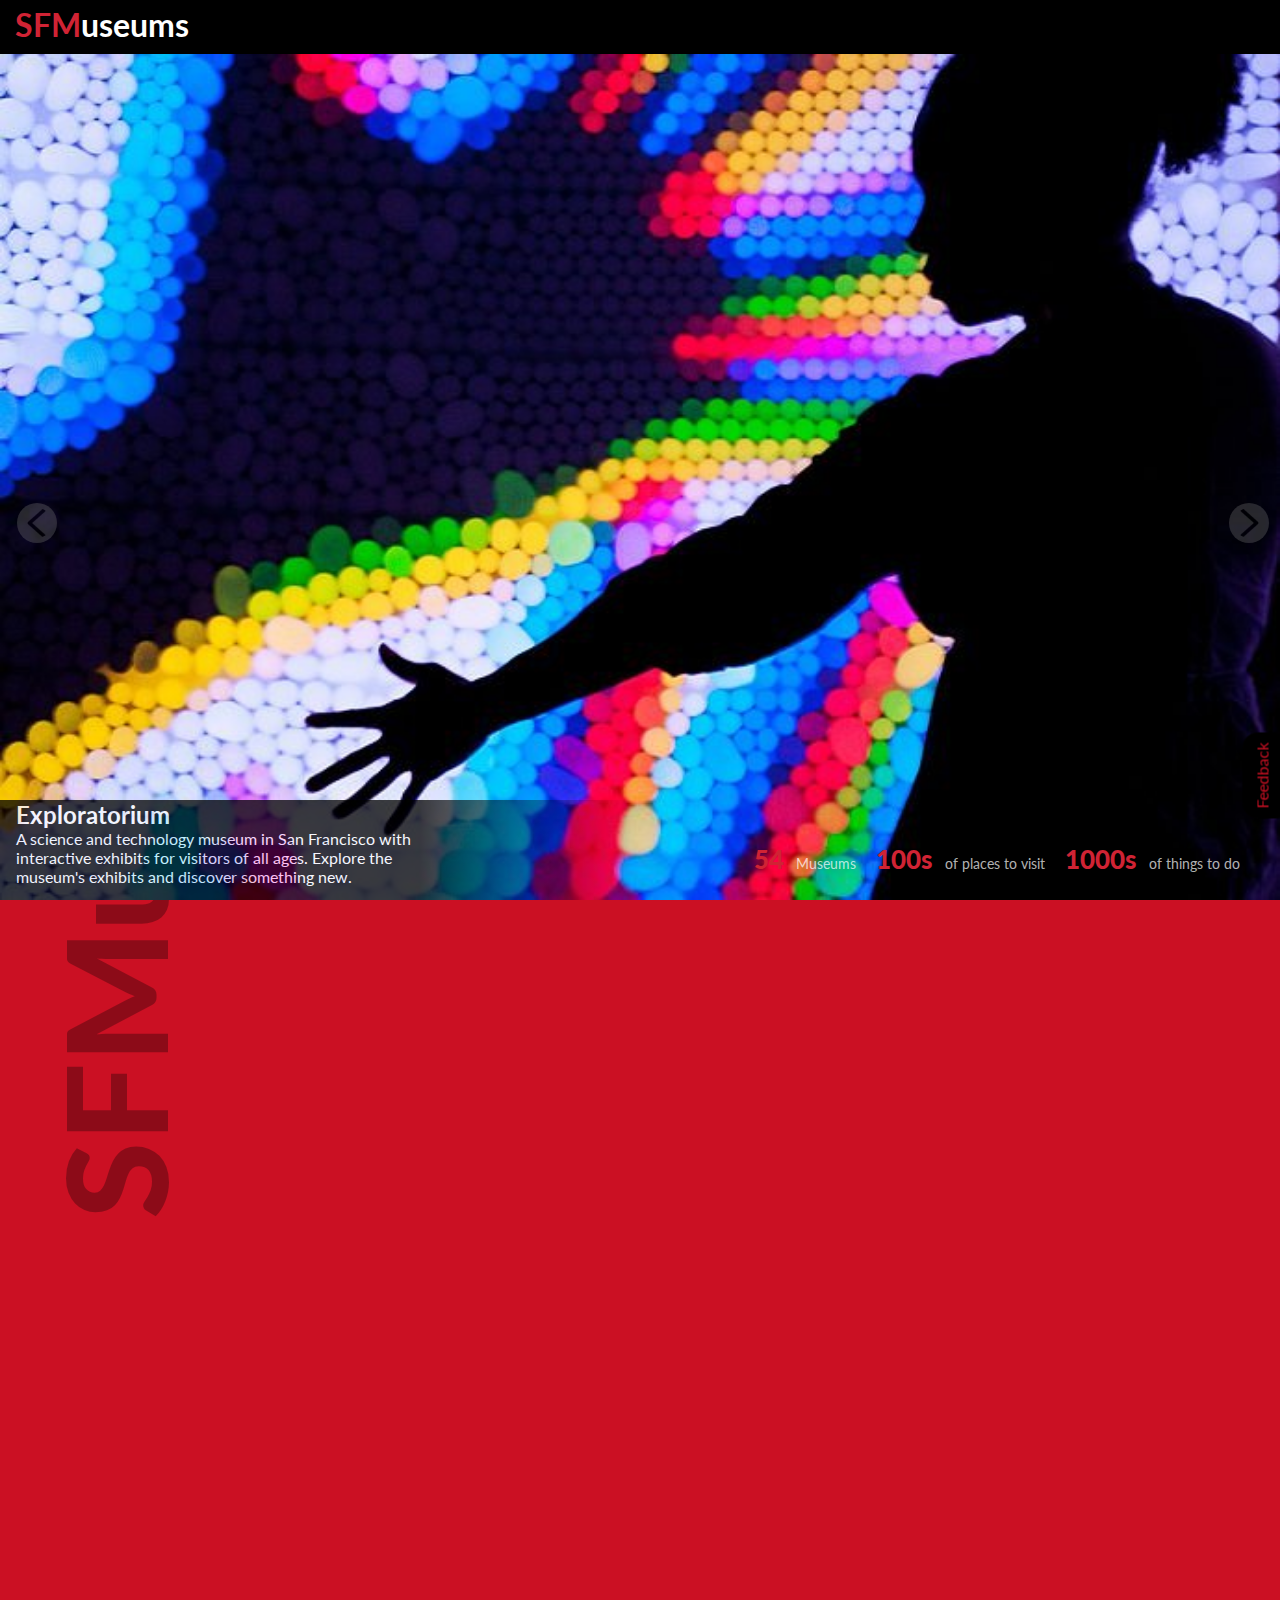
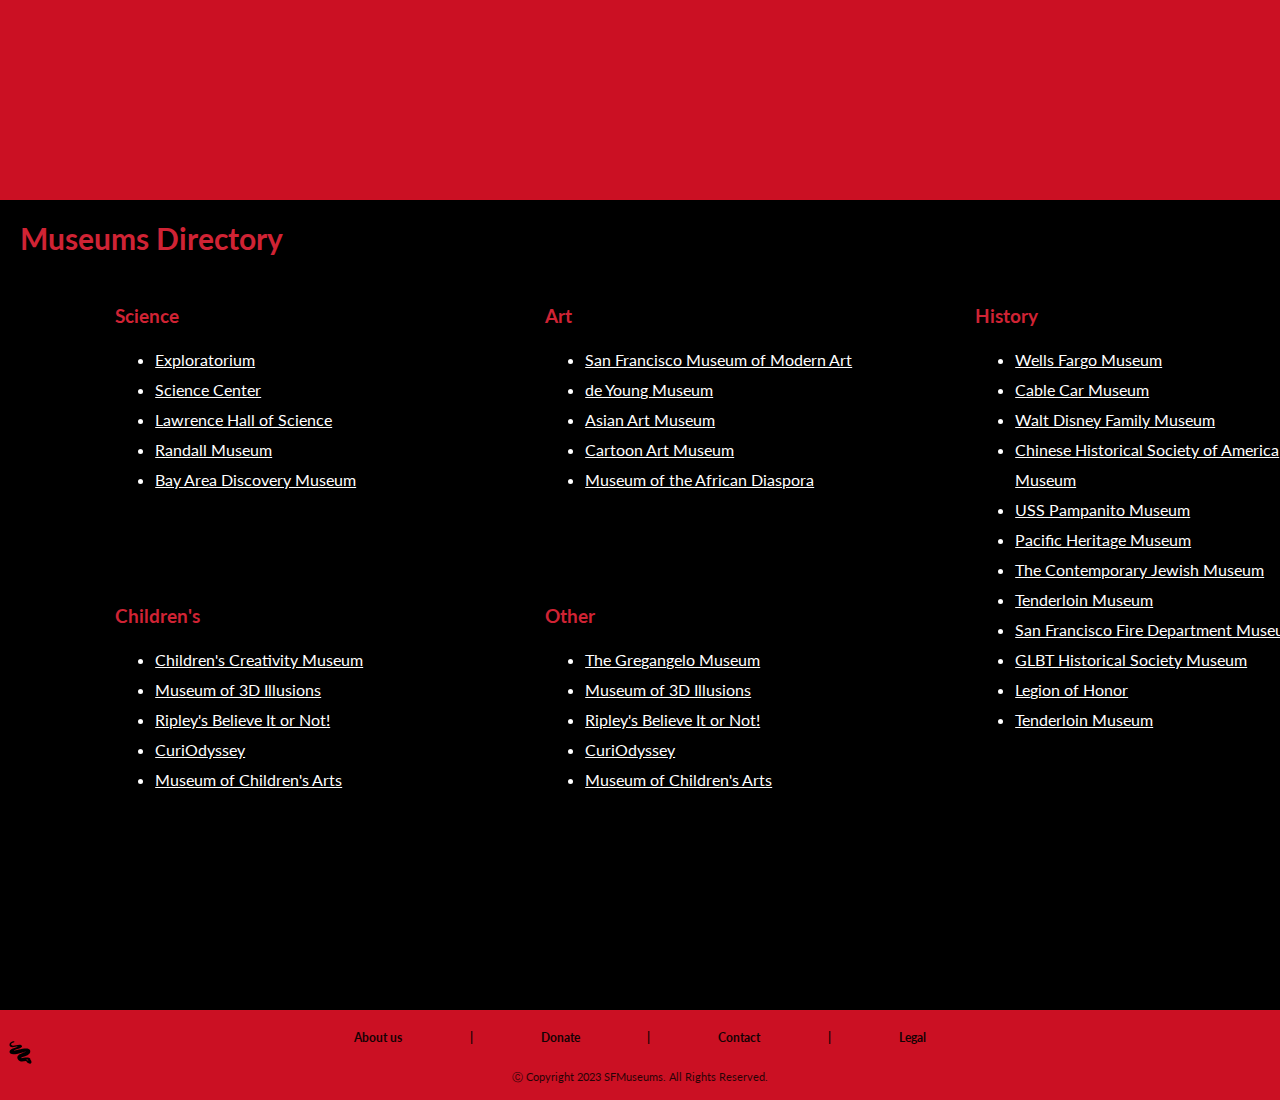
<file: SF_Museums_page/home_page.html>
<!DOCTYPE html>
<html>

<head>
    <meta charset="utf-8">
    <title>SF Museums</title>
    <link rel="preconnect" href="https://fonts.googleapis.com">
    <link rel="preconnect" href="https://fonts.gstatic.com" crossorigin>
    <link href="https://fonts.googleapis.com/css2?family=Lato:wght@100;300;400;700;900&display=swap" rel="stylesheet">
    <link rel="stylesheet" href="home_page_styles.css">
</head>

<body>
    <header>
        <h1 id="main-title"><span id="main-title-color-sect">SFM</span>useums</h1>
    </header>
    <main>
        <section id="carousel-section">
            <img id="carousel-image" src="SFM-Exploratorium.jpg">
            <div id="carousel-text-box">
                <h2 id="carousel-title">Exploratorium</h2>
                <p id="carousel-description">A science and technology museum in San Francisco with
                    interactive exhibits for visitors of all ages. Explore the museum's exhibits and discover something
                    new.</p>
            </div>
            <div id="carousel-tidbit-box">
                <div class="tidbit-card">
                    <span class="tidbit-number">54</span>
                    <span class="tidbit-text">Museums</span>
                </div>
                <div class="tidbit-card">
                    <span class="tidbit-number">100s</span>
                    <span class="tidbit-text">of places to visit</span>
                </div>
                <div class="tidbit-card">
                    <span class="tidbit-number">1000s</span>
                    <span class="tidbit-text">of things to do</span>
                </div>
            </div>
            <img class="arrow-icon" id="arrow-icon-right" src="arrow-icon.png">
            <img class="arrow-icon" id="arrow-icon-left" src="arrow-icon.png">
        </section>
        <span id="feedback-tab">Feedback</span>
        <section id="card-section">
            <h3 class="card-section-header" id="card-section-header-1">Most Popular</h3>
            <div class="museum-card-bar" id="card-bar-1">
                <div class="museum-card" card-id="0">
                    <img class="card-image" src="SFM-Exploratorium.jpg" />
                    <h4 class="card-title">Exploratorium</h4>
                    <span class="price-tag">$45</span>
                    <span class="fastpass-tag">FastPass</span>
                    <p class="card-description" card-id="0">The Exploratorium is home to over 800 exhibits and
                        scenes. . .</p>
                    <span class="see-more-button" card-id="0">see more</span>
                    <span class="see-less-button" card-id="0">see less</span>
                </div>
                <div class="museum-card" card-id="1">
                    <img class="card-image" src="SFM-Asian-Art-Museum.jpg" />
                    <h4 class="card-title">Asian Art Museum</h4>
                    <span class="price-tag" style="left: 150px">$25</span>
                    <p class="card-description" card-id="1">The Asian Art Museum is a world-renowned institution in. . .
                    </p>
                    <span class="see-more-button" card-id="1">see more</span>
                    <span class="see-less-button" card-id="1">see less</span>
                </div>
                <div class="museum-card" card-id="2">
                    <img class="card-image" src="SFM-SFMOMA.jpg" />
                    <h4 class="card-title">SFMOMA</h4>
                    <span class="price-tag" style="left: 90px">$55</span>
                    <span class="fastpass-tag" style="left: 95px">FastPass</span>
                    <p class="card-description" card-id="2">SFMOMA is a modern art museum in San Francisco with. . .</p>
                    <span class="see-more-button" card-id="2">see more</span>
                    <span class="see-less-button" card-id="2">see less</span>
                </div>
            </div>
            <h3 class="card-section-header" id="card-section-header-2">Best Deals</h3>
            <div class="museum-card-bar" id="card-bar-2">
                <div class="museum-card" card-id="3">
                    <img class="card-image" src="SFM-Walt-Disney-Museum.jpg" />
                    <h4 class="card-title">Walt Disney Museum</h4>
                    <span class="price-tag" style="left: 165px">$5</span>
                    <p class="card-description" card-id="3">The Walt Disney Museum explores the life and legacy of. . .
                    </p>
                    <span class="see-more-button" card-id="3">see more</span>
                    <span class="see-less-button" card-id="3">see less</span>
                </div>
                <div class="museum-card" card-id="4">
                    <img class="card-image" src="SFM-Cable-Car-Museum.jpg" />
                    <h4 class="card-title">Cable Car Museum</h4>
                    <span class="price-tag" style="left: 150px">Free</span>
                    <p class="card-description" card-id="4">San Francisco's Cable Car Museum showcases the history. . .
                    </p>
                    <span class="see-more-button" card-id="4">see more</span>
                    <span class="see-less-button" card-id="4">see less</span>
                </div>
                <div class="museum-card" card-id="5">
                    <img class="card-image" src="SFM-Science-Center.jpg" />
                    <h4 class="card-title">Science Center</h4>
                    <span class="price-tag" style="left: 120px">BOGO</span>
                    <span class="fastpass-tag">FastPass</span>
                    <p class="card-description" card-id="5">The Science Center in San Francisco offers interactive. . .
                    </p>
                    <span class="see-more-button" card-id="5">see more</span>
                    <span class="see-less-button" card-id="5">see less</span>
                </div>
            </div>
            <div id="fun-fact-card">
                <h4 id="fun-fact-title">Did you know?</h4>
                <p id="fun-fact-text">The Cable Car Museum is the oldest museum in America, and it is home to the first
                    ever invented cable car!</p>
            </div>
            <div id="sfm-logo">
                <span>SFMuseums</span>
            </div>

        </section>
        <section id="list-section">
            <h2 id="list-section-title">Museums Directory</h2>
            <div id="list-grid-box">
                <div id="science-list">
                    <h3 class="list-title">Science</h3>
                    <ul class="list">
                        <li><a href="#">Exploratorium</a></li>
                        <li><a href="#">Science Center</a></li>
                        <li><a href="#">Lawrence Hall of Science</a></li>
                        <li><a href="#">Randall Museum</a></li>
                        <li><a href="#">Bay Area Discovery Museum</a></li>
                    </ul>
                </div>
                <div id="art-list">
                    <h3 class="list-title">Art</h3>
                    <ul class="list">
                        <li><a href="#">San Francisco Museum of Modern Art</a></li>
                        <li><a href="#">de Young Museum</a></li>
                        <li><a href="#">Asian Art Museum</a></li>
                        <li><a href="#">Cartoon Art Museum</a></li>
                        <li><a href="#">Museum of the African Diaspora</a></li>
                    </ul>
                </div>
                <div id="history-list">
                    <h3 class="list-title">History</h3>
                    <ul class="list">
                        <li><a href="#">Wells Fargo Museum</a></li>
                        <li><a href="#">Cable Car Museum</a></li>
                        <li><a href="#">Walt Disney Family Museum</a></li>
                        <li><a href="#">Chinese Historical Society of America Museum</a></li>
                        <li><a href="#">USS Pampanito Museum</a></li>
                        <li><a href="#">Pacific Heritage Museum</a></li>
                        <li><a href="#">The Contemporary Jewish Museum</a></li>
                        <li><a href="#">Tenderloin Museum</a></li>
                        <li><a href="#">San Francisco Fire Department Museum</a></li>
                        <li><a href="#">GLBT Historical Society Museum</a></li>
                        <li><a href="#">Legion of Honor</a></li>
                        <li><a href="#">Tenderloin Museum</a></li>
                    </ul>
                </div>
                <div id="childrens-list">
                    <h3 class="list-title">Children's</h3>
                    <ul class="list">
                        <li><a href="#">Children's Creativity Museum</a></li>
                        <li><a href="#">Museum of 3D Illusions</a></li>
                        <li><a href="#">Ripley's Believe It or Not!</a></li>
                        <li><a href="#">CuriOdyssey</a></li>
                        <li><a href="#">Museum of Children's Arts</a></li>
                    </ul>
                </div>
                <div id="other-list">
                    <h3 class="list-title">Other</h3>
                    <ul class="list">
                        <li><a href="#">The Gregangelo Museum</a></li>
                        <li><a href="#">Museum of 3D Illusions</a></li>
                        <li><a href="#">Ripley's Believe It or Not!</a></li>
                        <li><a href="#">CuriOdyssey</a></li>
                        <li><a href="#">Museum of Children's Arts</a></li>
                    </ul>
                </div>
            </div>
        </section>
    </main>
    <footer>
        <div id="footer-bar">
            <span class="footer-bar-text">About us</span><span class="footer-tickmarks">|</span><span
                class="footer-bar-text">Donate</span><span>|</span><span
                class="footer-bar-text">Contact</span><span>|</span><span class="footer-bar-text">Legal</span>
        </div>
        <div id="copyright-box">
            <span id="copyright-text">Ⓒ Copyright 2023 SFMuseums. All Rights Reserved.</span>
        </div>
        <div id="snake-box">
            <svg id="snake-svg" viewBox="0 0 512 512">
                <path id="snake-path" fill="#000"
                    d="M31.7 83.93C9.492 194.9 191.1 121 195.3 136.6c2.4 8.9-156.4 35.9-163.56 95.4-16.49 137 321.16.7 323.76 8.9 5.5 17.8-218.6 46.4-149.8 157.7 39.7 64.2 114.8 32 164.1 33.4 26.3 42.4 66.5 60.5 96 48 27.7-11.7 14.8-45.6 1.5-76.5l-14.2 15.7 7.7-28.7c-40.3-63.2-182.5-6.2-188.3-19.9-10.2-24.1 216.2-41.5 180.2-158.7-29-94.2-332.7 21.2-332.9 6.1-.2-20.9 188.1-50.4 167.4-94.9-34.3-73.82-210.22 40.8-224.95-33.59C57 63.05 140.3 42.6 132.3 35.24 106.4 11.35 37.92 52.9 31.7 83.93zM387.8 390.8l35.9 33.6-43.5-12.4z" />
            </svg>
            <p id="username">
                <span class="fade-letter">@</span>
                <span class="fade-letter">D</span>
                <span class="fade-letter">a</span>
                <span class="fade-letter">n</span>
                <span class="fade-letter">g</span>
                <span class="fade-letter">S</span>
                <span class="fade-letter">n</span>
                <span class="fade-letter">a</span>
                <span class="fade-letter">k</span>
                <span class="fade-letter">e</span>
            </p>
        </div>
    </footer>
    <script src="script.js"></script>
</body>

</html>
</file>
<file: TicTacToe/style.css>
body,
html {
    font-family: 'Noto Sans', sans-serif;
    margin: 0;
}

body {
    background-color: rgb(45, 45, 45);
}

section {
    text-align: center;
}

#game-container {
    display: grid;
    grid-template-columns: repeat(3, auto);
    width: 306px;
    margin: 50px auto;
}

#game-restart {
    background-color: rgb(155, 27, 27);
    padding: 5px;
    border-radius: 5px;
    border: none;
    font-family: 'Noto Sans', sans-serif;
}

.cell {
    font-family: "Permanent Marker", cursive;
    width: 100px;
    height: 100px;
    box-shadow: 0 0 0 1px #333333;
    border: 1px solid #67656585;
    cursor: pointer;
    line-height: 100px;
    font-size: 60px;
}

header {
    background-color: rgb(33, 33, 33);
    height: 80px;
    text-align: center;
    border-bottom: 2px solid rgba(99, 97, 97, 0.364);
}

#game-title {
    color: rgb(130, 130, 130);
    margin: 0;
}
</file>
<file: SF_Museums_page/home_page_styles.css>
html,
body {
    padding: 0;
    margin: 0;
    max-width: 100%;
    overflow-x: hidden;
    position: relative;
    display: block;
    font-family: "Lato", sans-serif;
    scrollbar-width: none;
}

main {
    background-color: rgb(35, 34, 34);
}

header {
    background: black;
    height: 6vh;
}

#main-title {
    margin: 0;
    color: white;
    position: relative;
    left: 15px;
    top: 5px;
    font-weight: 700;
}

#main-title-color-sect {
    color: #d02334;
}

#carousel-section {
    height: 94vh;
    overflow: hidden;
}

#carousel-image {
    width: 100vw;
    height: 94vh;
}

#carousel-title {
    position: relative;
    left: 16px;
    margin: 0;
    color: white;

}

#carousel-description {
    position: relative;

    left: 16px;
    margin: 0;
    width: 400px;
    color: white;
}

#carousel-text-box {
    position: relative;
    bottom: 103px;
    opacity: .75;
    width: 700px;
    height: 100px;
    background: linear-gradient(to right, rgba(0, 0, 0, 1) 60%, rgb(0, 0, 0, 0) 90%);
}

#carousel-tidbit-box {
    position: relative;
    bottom: 160px;
    float: right;
    right: 20px;
    display: flex;
    flex-direction: row;
}

.tidbit-number {
    color: #d02334;
    font-weight: 900;
    font-size: 26px;
}

.tidbit-text {
    color: rgba(255, 255, 255, 0.711);
    margin-left: 8px;
    margin-right: 20px;
    font-size: 14px;
}

#arrow-icon-right {
    left: 96%;
}

#arrow-icon-left {
    transform: rotate(180deg);
    left: -27px;
}

.arrow-icon {
    height: 30px;
    width: 30px;
    background-color: grey;
    opacity: .3;
    position: relative;
    bottom: 500px;
    border-radius: 100%;
    padding: 5px;
    cursor: pointer;
}

.arrow-icon:hover {
    opacity: .4;
}

#list-section {
    background: black;
    color: white;
    height: 90vh;
}

#list-section-title {
    margin: 0;
    color: #d02334;
    font-size: 30px;
    position: relative;
    top: 20px;
    left: 20px;
    overflow: hidden;
}

#list-grid-box {
    display: grid;
    grid-template-columns: 350px 350px 350px;
    grid-template-rows: 300px;
    grid-column-gap: 80px;
    grid-template-areas:
        "reg1 reg2 long"
        "reg3 reg4 long";
    position: relative;
    top: 50px;
    margin-left: auto;
    margin-right: auto;
    width: 82%;
}

.list-title {
    color: #d02334;
}

.list {
    line-height: 30px;
}

#science-list {
    grid-area: reg1;
}

#art-list {
    grid-area: reg2;
}

#childrens-list {
    grid-area: reg3;
}

#other-list {
    grid-area: reg4;
}

#history-list {
    grid-row: 1 / 3;
    grid-area: long;
}

footer {
    background-color: #cb1023;
    height: 10vh;
}

a {
    color: white !important;
}

a:hover {
    color: #d02334 !important;
}

#footer-bar {
    display: flex;
    justify-content: space-around;
    width: 50%;
    margin-left: auto;
    margin-right: auto;
    font-weight: 700;
    font-size: 12px;
    position: relative;
    top: 20px;
    opacity: .9;
}

.footer-bar-text:hover {
    cursor: pointer;
    opacity: .8;
}

#copyright-text {
    font-size: 11px;
    opacity: .8;
}

#copyright-box {
    text-align: center;
    position: relative;
    top: 40px;
}

#snake-svg {
    height: 25px;
    width: 25px;
    position: relative;
    left: 8px;
    bottom: 5px;
    animation-name: snake-shake;
    animation-duration: 3s;
    animation-iteration-count: infinite;
    animation-timing-function: ease-in-out;
}

@keyframes snake-shake {
    0% {
        transform: rotate(0);
    }

    20% {
        transform: rotate(5deg);
    }

    40% {
        transform: rotate(-5deg) scale(1.2);
    }

    60% {
        transform: rotate(5deg) scale(1.2);
    }

    80% {
        transform: rotate(-5deg);
    }

    100% {
        transform: rotate(0) scale(1);
    }
}



#username {
    margin: 0;
    position: relative;
    font-size: 12px;
    font-weight: 900;
    left: 40px;
    bottom: 28px;
}

.fade-letter {
    opacity: 0;
}

.card-image {
    height: 200px;
    width: 330px;
    cursor: pointer;
}

.museum-card {
    background-color: black;
    color: white;
    width: 330px;
    height: 250px;
    border-radius: 10px;
    overflow: hidden;
}

.card-title {
    margin: 0 0 0 8px;
}

.museum-card-bar {
    position: relative;
    display: flex;
    flex-direction: row;
    justify-content: space-between;
    width: 1100px;
    transition: left 2s ease;
    border-radius: 15px;
    box-shadow: -13px 13px 12px #51060e,
        13px -13px 12px #ff1a38;
    z-index: 1;
}

#card-bar-1 {
    top: 20px;
    left: -1300px;
    background: black;
    padding: 25px 20px;

}

#card-bar-2 {
    top: 45px;
    left: 1500px;
    background: black;
    padding: 25px 20px;
}

#card-section {
    background-color: #cb1023;
    height: 100vh;
    width: 100vw;
    position: static;
    overflow: hidden;
}

.card-section-header {
    margin: 0;
    position: relative;
    top: 15px;
    transition: left 2s ease;
    background: black;
    color: white;
    border-radius: 15px;
    width: 120px;
    text-align: center;
    z-index: 2;

}

#card-section-header-1 {
    padding: 2px 12px;
    left: -300px;
}


#card-section-header-2 {
    padding: 2px 0px;
    left: 1465px;
    top: 40px;
}

.price-tag {
    font-size: 10px;
    background-color: rgba(0, 128, 0, 0.399);
    padding: 2px 4px;
    border-radius: 15px;
    position: relative;
    left: 120px;
    bottom: 20px;
}

.fastpass-tag {
    font-size: 10px;
    background-color: rgba(11, 244, 244, 0.277);
    padding: 2px 4px;
    border-radius: 15px;
    position: relative;
    bottom: 20px;
    left: 125px;
}

.card-description {
    font-size: 10px;
    position: relative;
    bottom: 20px;
    left: 8px;
    width: 320px;
    display: inline-block;
}

.see-more-button {
    position: relative;
    display: inline-block;
    bottom: 47px;
    color: rgba(255, 255, 255, 0.507);
    left: 275px;
    font-size: 10px;
    cursor: pointer;
}

.see-more-button:hover {
    color: rgba(255, 255, 255, 0.667);
}

.see-less-button {
    cursor: pointer;
    color: rgba(255, 255, 255, 0.507);
    position: relative;
    left: 235px;
    bottom: 48px;
    font-size: 10px;
    display: none;
}

.see-less-button:hover {
    color: rgba(255, 255, 255, 0.667);
}

#feedback-tab {
    position: fixed;
    color: #cb1023;
    background-color: black;
    border-radius: 15px;
    padding: 10px;
    padding-bottom: 20px;
    bottom: 100px;
    right: -30px;
    transform: rotate(-90deg);
    z-index: 2;
}

#fun-fact-card {
    position: relative;
    left: 1220px;
    bottom: 220px;
    width: 200px;
    text-align: center;
    opacity: 0;
    transition: opacity 1s ease 2.1s;
}

#fun-fact-title {
    font-size: 22px;
}

#fun-fact-text {
    opacity: .8;
}

#sfm-logo {
    font-weight: 900;
    position: relative;
    bottom: 630px;
    left: 30px;
    font-size: 140px;
    width: 100px;
    height: 100px;
    z-index: 0;
    color: rgba(0, 0, 0, 0.31);
    transform: rotate(-90deg);

}
</file>
